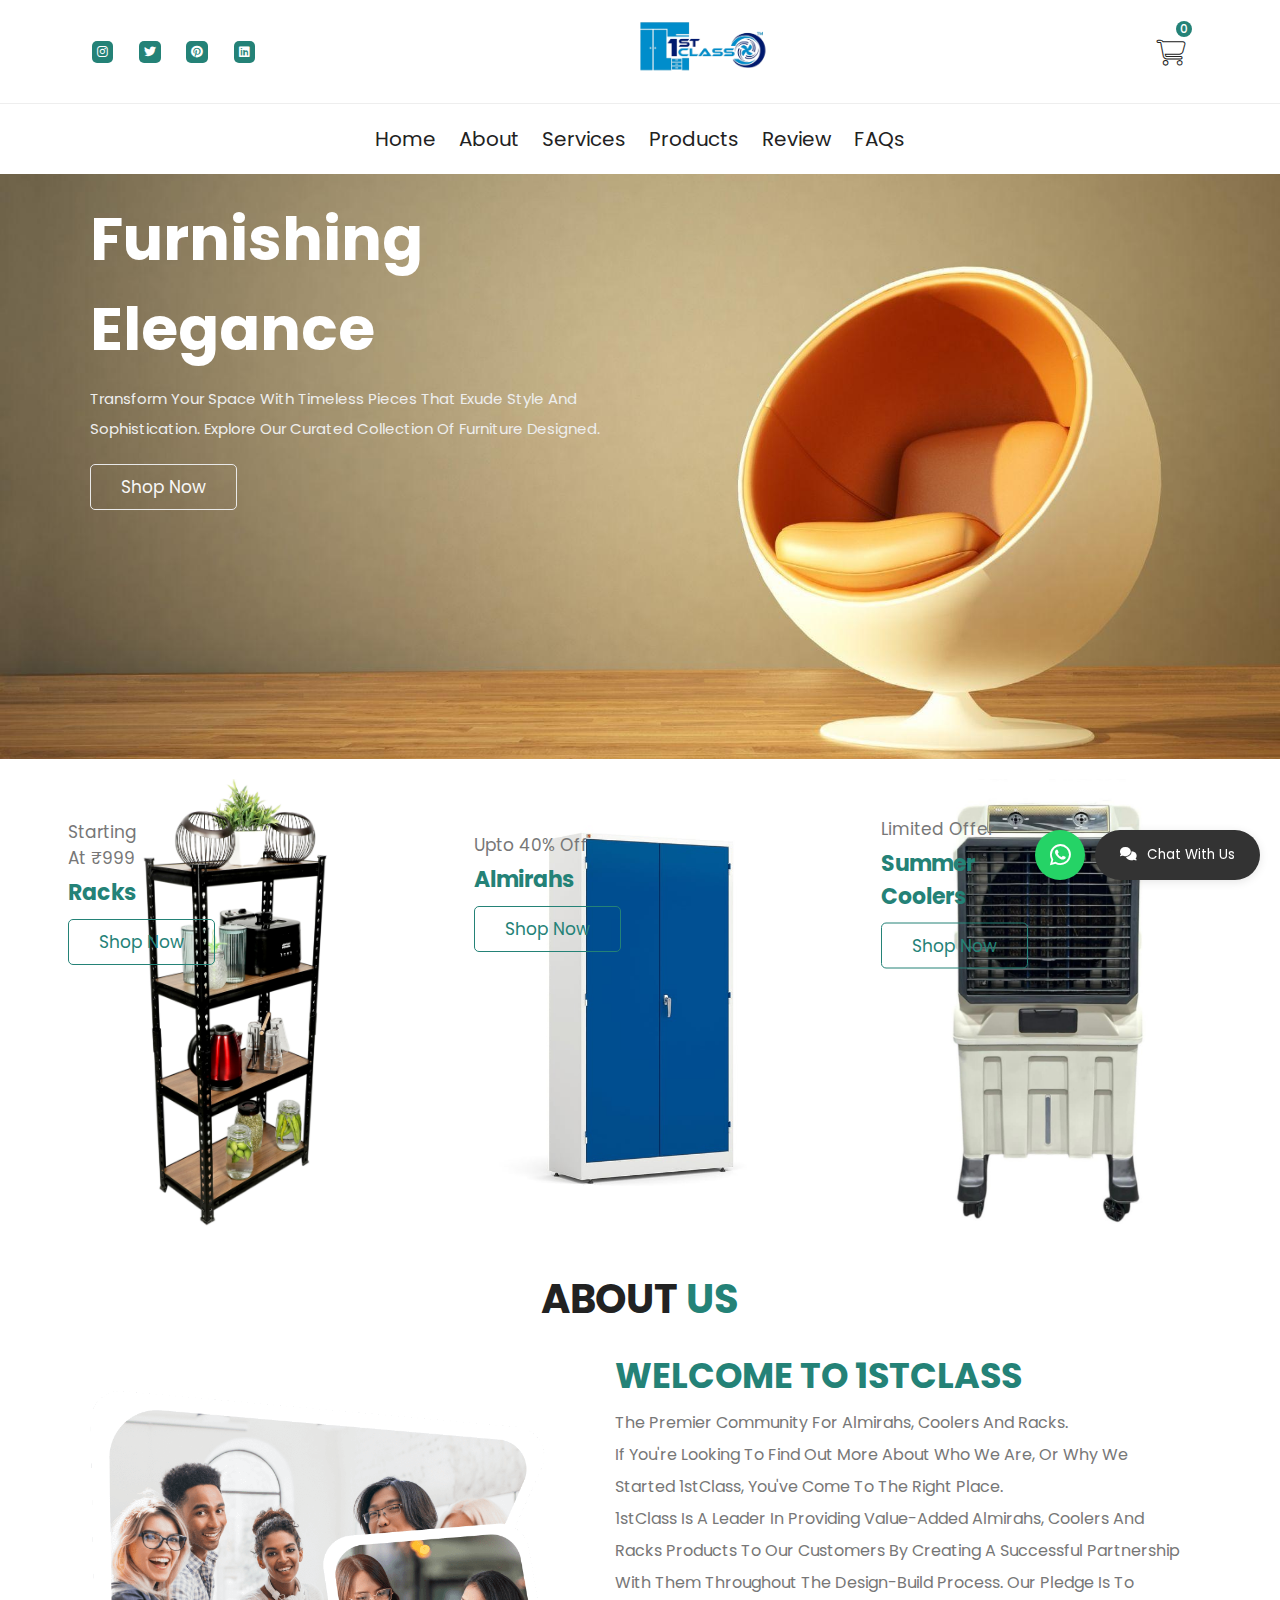
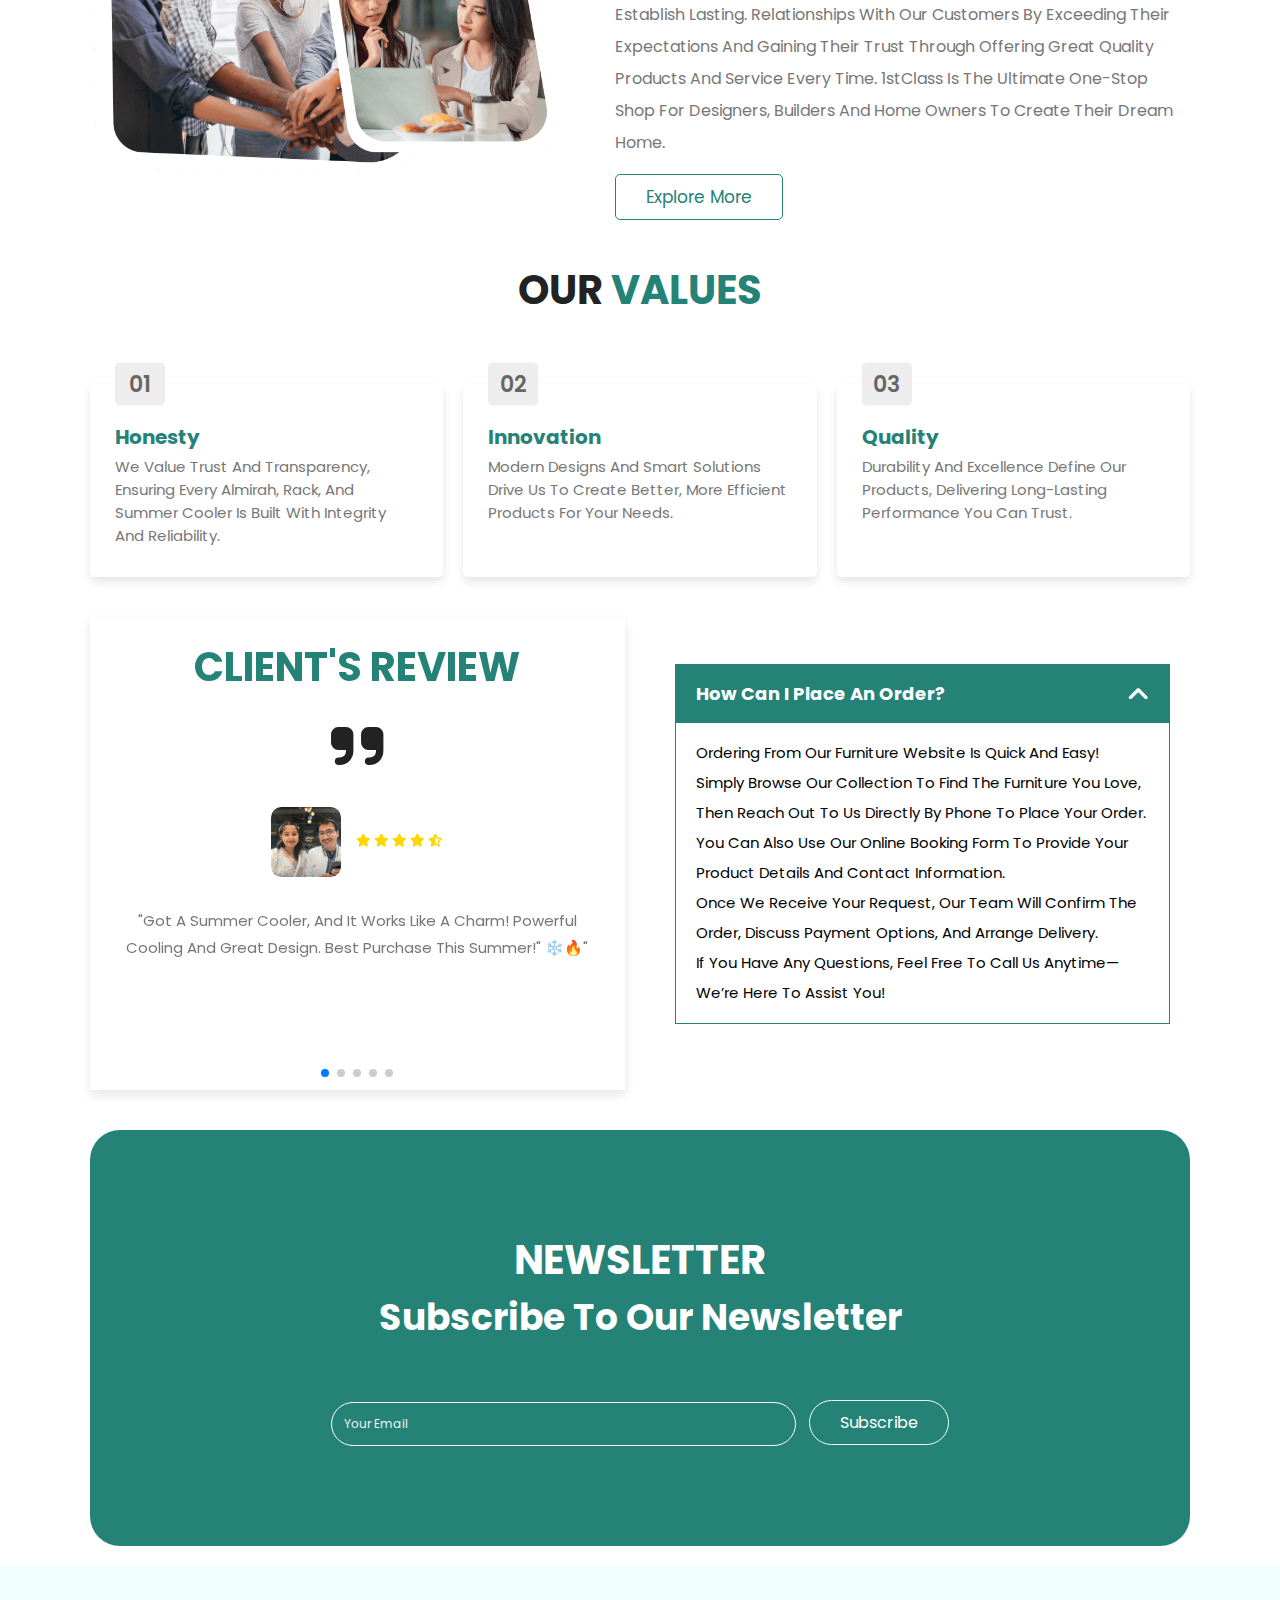
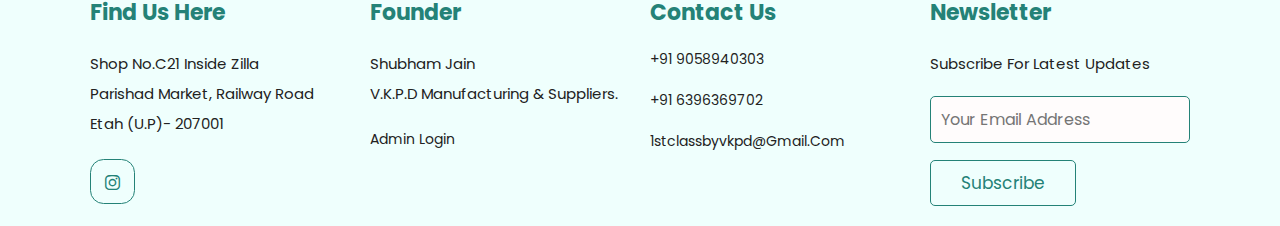
<file: index.html>
<!DOCTYPE html>
<html lang="en">
<head>
    <meta charset="UTF-8">
    <meta name="viewport" content="width=device-width, initial-scale=1.0">
    <title>1stClass 'The Name is Enough'</title>
    <link rel="icon" type="image/png" href="images/logo.png">

    <!-- fontawesome cdn link -->
    <link rel="stylesheet" href="https://cdnjs.cloudflare.com/ajax/libs/font-awesome/6.5.2/css/all.min.css">
    <!-- swiper js cdn lnk -->
    <link rel="stylesheet" href="https://cdn.jsdelivr.net/npm/swiper@11/swiper-bundle.min.css"/>
    <!-- custom css file -->
    <link rel="stylesheet" href="style.css">
    <link rel="stylesheet" href="chatbot.css">
</head>
<body>
    
    <!-- header section starts -->

    <header>

        <div class="header-top">

            <div class="fas fa-bars" id="menu"></div>

            <div class="social">
                <a href="https://www.instagram.com/1stclass_vkpd" class="fab fa-instagram"></a>
                 <a href="#" class="fab fa-twitter"></a>
                <a href="#" class="fab fa-pinterest"></a>
                <a href="#" class="fab fa-linkedin"></a> 
            </div>

            <a href="#" class="logo"><img src="images/logo.png" alt="">

            <div class="icons">
                <button class="action-btn">
                    <a href="cart.html" class="fas fa-shopping-cart"></a>
                    <span class="count">0</span>
                </button>
            </div>

        </div>

        <div class="header-main">

            <nav class="navbar">
                <a href="#home">home</a>
                <a href="#about">about</a>
                <a href="#services">services</a>
                <a href="products.html">products</a>
                <a href="#review">review</a>
                <a href="#review">FAQs</a>
            </nav>

        </div>

    </header>

    <!-- header section ends -->

    <!-- home section starts -->

    <section class="home" id="home">

        <div class="content">
            <h3>Furnishing Elegance</h3>
            <p>Transform your space with timeless pieces that exude 
                style and sophistication. Explore our curated collection of furniture designed.</p>
                <a href="products.html" class="btn1">shop now</a>
        </div>

    </section>

    <!-- home section ends -->


    <!-- banner section starts -->

    <section class="banner-container">


 
        <div class="banner">

            <img src="images/racksHome.png" alt="">
            <div class="content">
                <span>Starting <br> at ₹999</span>
                <h3>Racks</h3>
                <a href="products.html" class="btn">shop now</a>
            </div>

        </div>

        <div class="banner">

            <img src="images/Almarihe.jpg" alt="">
            <div class="content">
                <span>Upto 40% off</span>
                <h3>Almirahs</h3>
                <a href="products.html" class="btn">shop now</a>
            </div>

        </div>



        <div class="banner">

            <img src="images/summerCooler.jpg" alt="">
            <div class="content">
                <span>Limited Offer</span>
                <h3>Summer <br> Coolers</h3>
                <a href="products.html" class="btn">shop now</a>
            </div>

        </div>



    </section>

    <!-- banner section ends -->


    <!-- about section starts -->

    <section class="about" id="about">

        <h1 class="heading">about <span>us</span></h1>

        <div class="row">

            <div class="image">
                <img src="images/about.png" alt="">
            </div>

            <div class="content">
                <h3>Welcome to 1stClass</h3>
                <p> The premier community for Almirahs, coolers 
                    and Racks. <br>
                    If you're looking to find out more about who we are, or why we started 1stClass, 
                    you've come to the right place.<br>
                    1stClass is a leader in providing value-added Almirahs, coolers and racks products to our customers by creating a successful partnership with them throughout the 
                    design-build process. Our pledge is to establish lasting. 
                    Relationships with our customers by exceeding their expectations and gaining 
                    their trust through offering great quality products and service every time.
                    1stClass is the ultimate one-stop shop for designers, builders 
                    and home owners to create their dream home.</p>
                    <a href="products.html" class="btn">Explore More</a>
            </div>

        </div>

    </section>

    <!-- about section ends -->


    <!-- services section starts -->

    <section class="services" id="services">

        <h1 class="heading">Our <span>Values</span></h1>

        <div class="box-container">

            <div class="box">
                <data class="card-number" value="01">01</data>
                <h3>Honesty</h3>
                <p>We value trust and transparency,<br>ensuring every Almirah, Rack, and Summer Cooler is built with integrity and reliability.</p>
            </div>

            <div class="box">
                <data class="card-number" value="02">02</data>
                <h3>Innovation</h3>
                <p>Modern designs and smart solutions drive us to create better, more efficient products for your needs.</p>
            </div>

            <div class="box">
                <data class="card-number" value="03">03</data>
                <h3>Quality</h3>
                <p>Durability and excellence define our products, delivering long-lasting performance you can trust.</p>
            </div>

           
        </div>

    </section>

    <!-- services section ends -->


    <!-- products section starts -->


    <!-- products section ends -->


    <!-- review section starts -->

    <section class="review" id="review">

        <div class="row">

            <div class="swiper review-slider">

                <div class="swiper-wrapper">

                    <div class="swiper-slide slide">
                        <h2 class="heading">client's review</h2>
                        <i class="fas fa-quote-right"></i>
                        <div class="user">
                            <img src="images/pic-1.png" alt="">
                            <div class="user-info">
                                
                                <div class="stars">
                                    <i class="fas fa-star"></i>
                                    <i class="fas fa-star"></i>
                                    <i class="fas fa-star"></i>
                                    <i class="fas fa-star"></i>
                                    <i class="fas fa-star-half-alt"></i>
                                </div>
                            </div>
                        </div>
                        <p>"Got a summer cooler, and it works like a charm! Powerful cooling and great design. Best purchase this summer!" ❄️🔥"</p>
                    </div>

                    <div class="swiper-slide slide">
                        <h2 class="heading">client's review</h2>
                        <i class="fas fa-quote-right"></i>
                        <div class="user">
                            <img src="images/pic-2.jpg" alt="">
                            <div class="user-info">
                                
                                <div class="stars">
                                    <i class="fas fa-star"></i>
                                    <i class="fas fa-star"></i>
                                    <i class="fas fa-star"></i>
                                    <i class="fas fa-star"></i>
                                    <i class="fas fa-star-half-alt"></i>
                                </div>
                            </div>
                        </div>
                        <p>"The rack I purchased is sturdy and well-built. Perfect for organizing my home. Very satisfied!" 👍</p>
                    </div>

                    <div class="swiper-slide slide">
                        <h2 class="heading">client's review</h2>
                        <i class="fas fa-quote-right"></i>
                        <div class="user">
                            <img src="images/pic-3.png" alt="">
                            <div class="user-info">
                                
                                <div class="stars">
                                    <i class="fas fa-star"></i>
                                    <i class="fas fa-star"></i>
                                    <i class="fas fa-star"></i>
                                    <i class="fas fa-star"></i>
                                    <i class="fas fa-star-half-alt"></i>
                                </div>
                            </div>
                        </div>
                        <p>"The wardrobe I ordered is perfect. It has so much storage space, and the design is modern yet timeless. It arrived on time and was easy to assemble. Great experience overall!"</p>
                    </div>



                    <div class="swiper-slide slide">
                        <h2 class="heading">client's review</h2>
                        <i class="fas fa-quote-right"></i>
                        <div class="user">
                            <img src="images/pic-4.jpg" alt="">
                            <div class="user-info">
                                
                                <div class="stars">
                                    <i class="fas fa-star"></i>
                                    <i class="fas fa-star"></i>
                                    <i class="fas fa-star"></i>
                                    <i class="fas fa-star"></i>
                                    <i class="fas fa-star-half-alt"></i>
                                </div>
                            </div>
                        </div>
                        <p>"Top-notch quality and affordable pricing! Their products are durable and stylish. Will buy again!" </p>
                    </div>

                    <div class="swiper-slide slide">
                        <h2 class="heading">client's review</h2>
                        <i class="fas fa-quote-right"></i>
                        <div class="user">
                            <img src="images/pic-5.png" alt="">
                            <div class="user-info">
                                
                                <div class="stars">
                                    <i class="fas fa-star"></i>
                                    <i class="fas fa-star"></i>
                                    <i class="fas fa-star"></i>
                                    <i class="fas fa-star"></i>
                                    <i class="fas fa-star-half-alt"></i>
                                </div>
                            </div>
                        </div>
                        <p>"This was my first time buying furniture online, and I couldn’t be happier.Bought a steel Almirah, and the quality is excellent! Strong, spacious, and looks premium. Totally worth it! ⭐⭐⭐⭐⭐"</p>
                    </div>

                </div>

                <div class="swiper-pagination"></div>

            </div>

            <div class="accordion-container" id="FAQs">

                <div class="accordion active">
                    <div class="accordion-heading">
                        <h3>how can i place an order?</h3>
                        <i class="fas fa-angle-down"></i>
                    </div>
                    <p class="accordion-content">
                        Ordering from our furniture website is quick and easy! <br>
                        Simply browse our collection to find the furniture you love, then reach out to us directly by phone to place your order.<br> You can also use our online booking form to provide your product details and contact information.<br> Once we receive your request, our team will confirm the order, discuss payment options, and arrange delivery. <br>If you have any questions, feel free to call us anytime—we’re here to assist you!
                    </p>
                </div>

 
            </div>

        </div>

    </section>

    <!-- review section ends -->

    <!-- newsletter -->

    <section class="newsletter">

        <div class="content">
            <h3>newsletter</h3>
            <h6>subscribe to our newsletter</h6>
            <p></p>
           
                <input type="email" class="email" placeholder="Your Email">
                <input type="submit" value="subscribe" class="btn">
            
        </div>

    </section>

    <!-- end -->

    <!-- footer section start -->

    <section class="footer">

        <div class="box-container">

            <div class="box">
                <h3>find us here</h3>
                <p>Shop no.C21 inside zilla <br> Parishad Market, Railway Road <br> Etah (U.P)- 207001</p>
                <div class="share">
                    <a href="https://www.instagram.com/1stclass_vkpd/" class="fab fa-instagram"></a>
                    <!-- <a href="#" class="fab fa-twitter"></a>
                    <a href="#" class="fab fa-linkedin"></a>
                    <a href="#" class="fab fa-pinterest"></a> -->
                </div>
            </div>

               <div class="box">
                <h3>founder</h3>
                <p> Shubham Jain <br> V.K.P.D Manufacturing & Suppliers.</p>
                <a href="admin/admin-login.html" class="links">Admin Login</a>
            
            </div> 

            <div class="box">
                <h3>contact us</h3>
                <a href="tel:+919058940303" class="links"> +91 9058940303</a>
                <a href="tel:+91 6396369702" class="links"> +91 6396369702</a>
                <a href="mailto:1stclassbyvkpd@gmail.com" class="links"> 1stclassbyvkpd@gmail.com</a>
            </div>

            <div class="box">
                <h3>newsletter</h3>
                <p>subscribe for latest updates</p>
                <input type="email" placeholder="Your Email Address" class="email">
                <input type="submit" value="subscribe" class="btn">
            </div>

        </div>

        

    </section>



    <!-- footer section end -->



    <!-- swiper js cdn link -->
    <script src="https://cdn.jsdelivr.net/npm/swiper@11/swiper-bundle.min.js"></script>
    <!-- custom js file -->
    <script src="script.js"></script>
    <script src="chatbot.js"></script>
    <script src="newsletter.js"></script>
    <script src="cartOrder.js"></script>
</body>
</html>
</file>
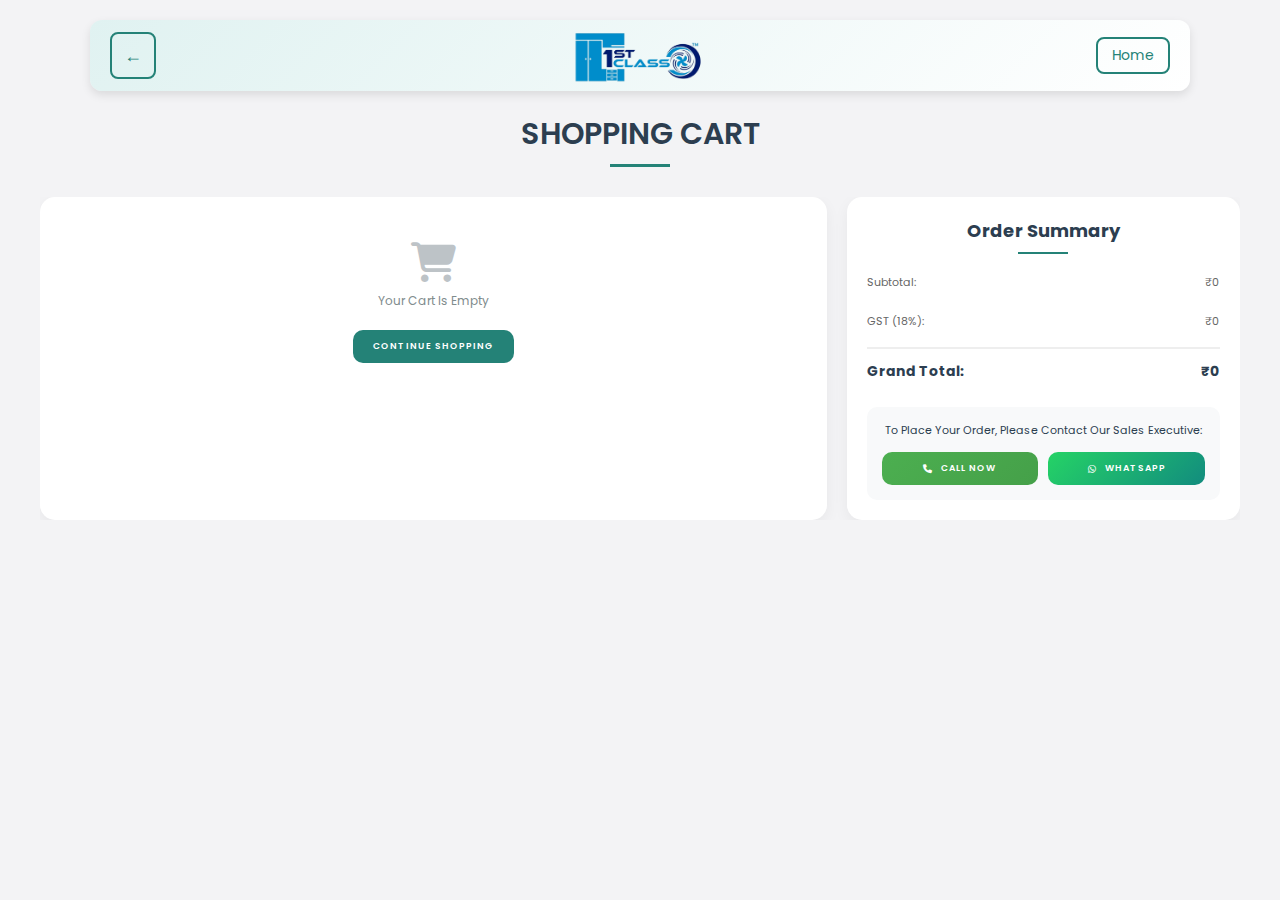
<file: cart.html>
<!DOCTYPE html>
<html lang="en">

<head>
    <meta charset="UTF-8">
    <meta name="viewport" content="width=device-width, initial-scale=1.0">
    <title>Shopping Cart - V.K.P.D Furniture</title>
    <!-- fontawesome cdn link -->
    <link rel="stylesheet" href="https://cdnjs.cloudflare.com/ajax/libs/font-awesome/6.5.2/css/all.min.css">
    <!-- custom css files -->
    <!-- <script src="cartOrder.js"></script> -->
    <link rel="stylesheet" href="style.css">
    <link rel="stylesheet" href="cart.css">
</head>

<body>
    <header class="navbar">
        <button class="back-btn" onclick="history.back()">&#8592;</button>
        <a href="index.html">
            <img src="images/logo.png" alt="Company Logo" class="logo">
        </a>
        <a href="index.html" class="home-btn">Home</a>
        <!-- <a href="products.html" class="product-btn">Products</a> -->

    </header>
    <!-- header section ends -->

    <!-- cart section starts -->
    <h1 class="shopping-cart-title">Shopping Cart</h1>
    <section class="cart-section">
        <div class="cart-container">
            <div class="cart-items" id="cart-items">
                <!-- Cart items will be dynamically added here -->
            </div>
            <div class="cart-summary">
                <h3>Order Summary</h3>
                <div class="summary-item">
                    <span>Subtotal:</span>
                    <span id="subtotal">₹0.00</span>
                </div>
                <div class="summary-item">
                    <span>GST (18%):</span>
                    <span id="tax">₹0.00</span>
                </div>
                <div class="summary-item total">
                    <span>Grand Total:</span>
                    <span id="grand-total">₹0.00</span>
                </div>
                <!-- <div class="confirm-order">
                    <button class="confirm-order-btn">Proceed to Checkout</button>
                </div> -->

                <div class="contact-info">
                    <p>To place your order, please contact our sales executive:</p>
                    <div class="contact-buttons">
                        <button class="contact-btn phone" onclick="showDropdownForm()">
                            <i class="fas fa-phone"></i>
                            Call Now
                        </button>
                        <a href="https://wa.me/+916396369702" class="contact-btn whatsapp" target="_blank">
                            <i class="fab fa-whatsapp"></i>
                            WhatsApp
                        </a>
                    </div>
                </div>
                <div class="dropdown-form" id="dropdownForm" style="display: none;">
                    <span class="close" onclick="closeModal()"><i class="fas fa-xmark"></i></span>
                    <h2>Please leave your Phone Number</h2>
                    <p>In case we are not reachable:</p>
                    <input type="text" id="contactPhoneNumber" placeholder="Your phone number" maxlength="10">
                    <!-- In your HTML file -->
                    <button id="callNowButton" onclick="cart.submitToSheet()">
                        <i class="fas fa-paper-plane" style="color: white;"></i>
                    </button><br>
                    <a href="tel:+91 6396369702" class="contact-btndrop phone " target="_blank">
                        <!-- <i class="fab fa-phone"></i> -->
                        Call Now
                    </a>
                </div>

            </div>

        </div>
    </section>
    <!-- cart section ends -->
    <script>
        document.addEventListener('DOMContentLoaded', () => {
            const cartItems = document.getElementById('cart-items');
            const items = cart.getItems();

            items.forEach(item => {
                cartItems.innerHTML += `
            <div class="cart-item" data-id="${item.id}">
                <img src="${item.image}" alt="${item.name}">
                <div class="item-details">
                    <h3>${item.name}</h3>
                    <p>${item.description}</p>
                    <div class="quantity-controls">
                        <button onclick="cart.updateQuantity('${item.id}', ${item.quantity - 1})">-</button>
                        <span>${item.quantity}</span>
                        <button onclick="cart.updateQuantity('${item.id}', ${item.quantity + 1})">+</button>
                    </div>
                    <p class="price">₹${item.price}</p>
                </div>
                <button class="remove-item" onclick="cart.removeItem('${item.id}')">×</button>
            </div>
        `;
            });

            updateTotals();
        });

        function updateTotals() {
            const items = cart.getItems();
            const subtotal = items.reduce((total, item) => total + (item.price * item.quantity), 0);
            const tax = subtotal * 0.18;
            const grandTotal = subtotal + tax;

            document.getElementById('subtotal').textContent = `₹${subtotal.toFixed(2)}`;
            document.getElementById('tax').textContent = `₹${tax.toFixed(2)}`;
            document.getElementById('grand-total').textContent = `₹${grandTotal.toFixed(2)}`;
        }
    </script>

    <script src="cart.js"></script>
    <script>
        // Your other inline scripts can go here
        function showDropdownForm() {
            document.getElementById("dropdownForm").style.display = "block";
        }
        function closeModal() {
            document.getElementById("dropdownForm").style.display = "none";
        }
    </script>

</body>

</html>
</file>
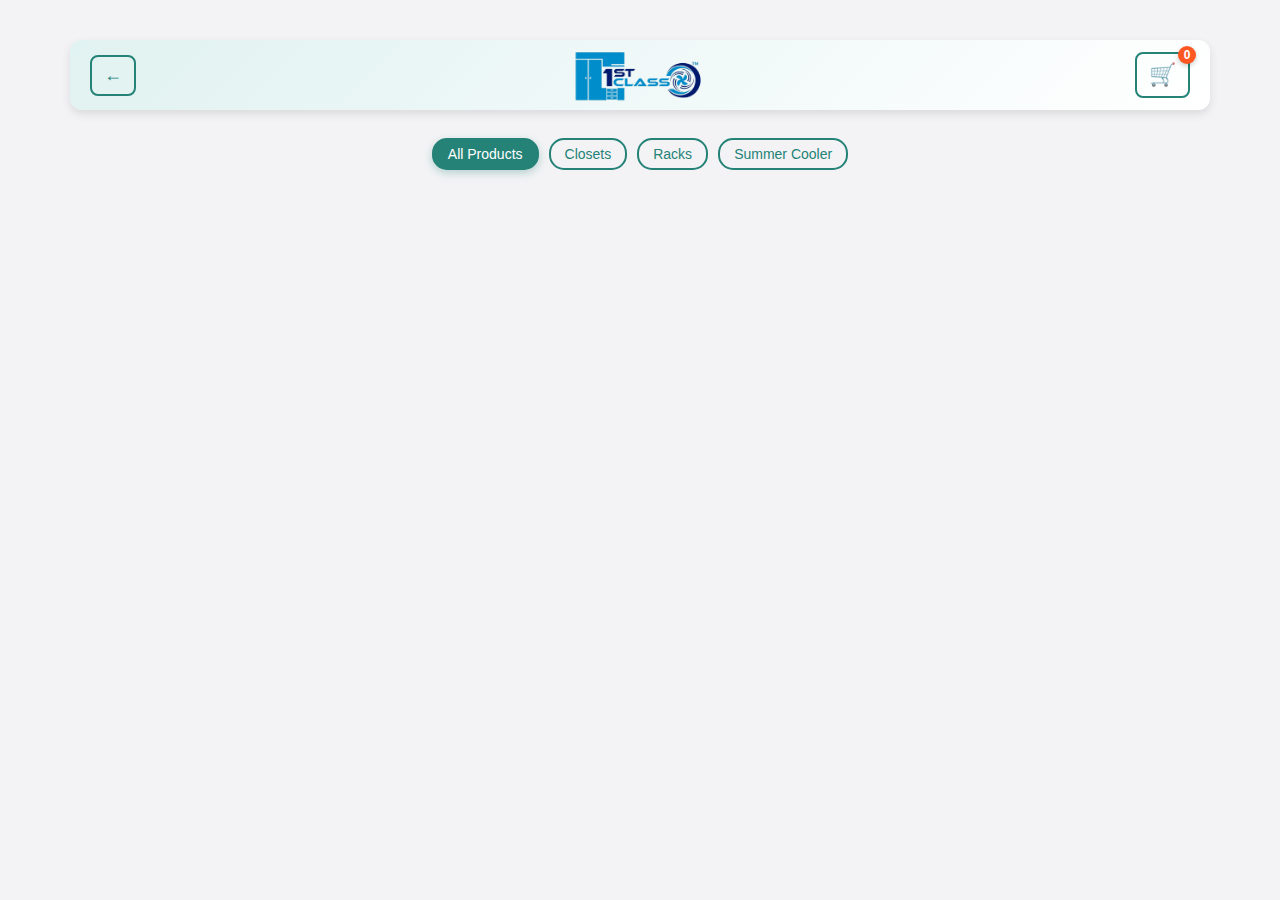
<file: products.html>
<!DOCTYPE html>
<html>

<head>
    <meta charset="UTF-8">
    <meta name="viewport" content="width=device-width, initial-scale=1.0">
    <title>Product Gallery</title>
    <link rel="stylesheet" href="products.css">
    <link rel="stylesheet" href="product-detail.css">
    <script src="cart.js"></script>
    <script src="itemsProduct.js"></script>

</head>


<body>


    <header class="navbar">
        <button class="back-btn" onclick="history.back()">&#8592;</button>
        <a href="index.html"><img src="images/logo.png" alt="Company Logo" class="logo"></a>
        <div class="cart-container">
            <a href="cart.html" class="cart-icon">
                🛒
                <span class="cart-count">0</span>
            </a>
        </div>
    </header>
    <!-- Sticky Category Bar -->
    <div class="category-bar">
        <button class="category-btn active" onclick="filterProducts('all')">All Products</button>
        <button class="category-btn" onclick="filterProducts('Closets')">Closets</button>
        <button class="category-btn" onclick="filterProducts('Racks')">Racks</button>
        <button class="category-btn" onclick="filterProducts('Summer-Cooler')">Summer Cooler</button>
    </div>





    <h1 class="heading-top"></h1>
    <div id="loading"></div>
    <div id="gallery" class="gallery"></div>

    <!-- MODAL POPUP -->
    <div id="imageModal" class="modal">
        <span class="close" onclick="closeModal()">&times;</span>
        <div class="modal-content">
            <button class="prev" onclick="changeModalSlide(-1)">❮</button>
            <img id="modalImage">
            <button class="next" onclick="changeModalSlide(1)">❯</button>
        </div>
    </div>

 

</body>

</html>
</file>
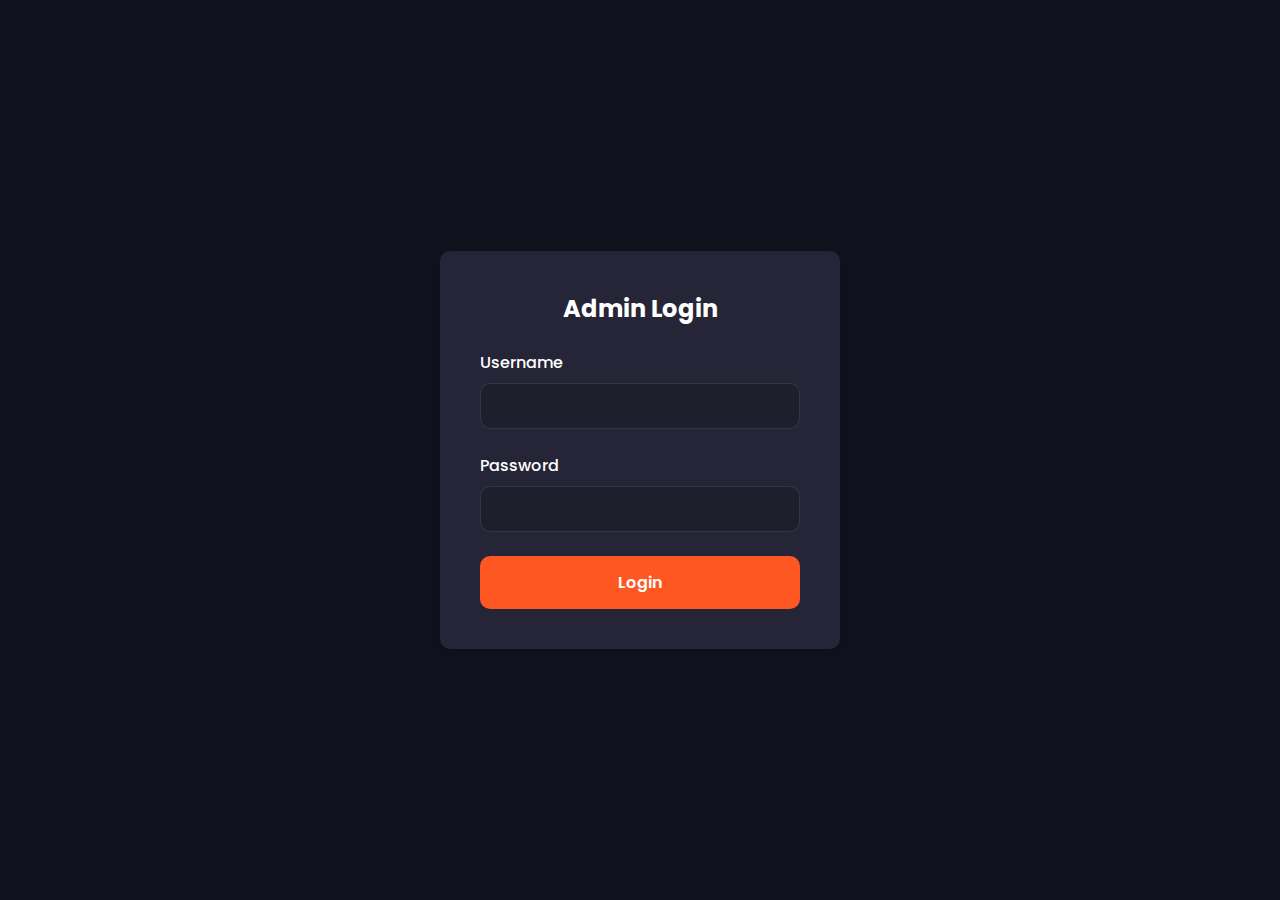
<file: admin/admin-login.html>
<!DOCTYPE html>
<html>
<head>
    <title>Admin Login</title>
    <link href="https://fonts.googleapis.com/css2?family=Poppins:wght@400;500;600&display=swap" rel="stylesheet">
    <script src="js/adminLogin.js"></script>
    <style>
        :root {
            --primary-color: #1e1e2d;
            --secondary-color: #ff5722;
            --background-color: #12121f;
            --text-color: #fff;
            --card-bg: #252537;
            --hover-color: #ff7043;
            --shadow: 0 5px 15px rgba(0, 0, 0, 0.2);
            --border-radius: 10px;
        }

        * {
            margin: 0;
            padding: 0;
            box-sizing: border-box;
        }

        body {
            font-family: "Poppins", sans-serif;
            background-color: var(--background-color);
            color: var(--text-color);
            display: flex;
            justify-content: center;
            align-items: center;
            height: 100vh;
            margin: 0;
        }

        .login-container {
            background-color: var(--card-bg);
            padding: 2.5rem;
            border-radius: var(--border-radius);
            box-shadow: var(--shadow);
            max-width: 400px;
            width: 100%;
        }

        h2 {
            margin-bottom: 1.5rem;
            font-size: 24px;
            text-align: center;
        }

        .form-group {
            margin-bottom: 1.5rem;
        }

        label {
            display: block;
            margin-bottom: 0.5rem;
            font-weight: 500;
        }

        input {
            width: 100%;
            padding: 0.75rem;
            background-color: var(--primary-color);
            border: 1px solid rgba(255, 255, 255, 0.1);
            border-radius: var(--border-radius);
            color: var(--text-color);
            font-family: inherit;
        }

        input:focus {
            outline: none;
            border-color: var(--secondary-color);
        }

        button {
            width: 100%;
            padding: 0.875rem;
            background-color: var(--secondary-color);
            color: white;
            border: none;
            border-radius: var(--border-radius);
            cursor: pointer;
            font-family: inherit;
            font-weight: 600;
            font-size: 1rem;
            transition: background-color 0.3s ease;
        }

        button:hover {
            background-color: var(--hover-color);
        }

        .error {
            color: #ff4444;
            margin-top: 1rem;
            display: none;
            text-align: center;
            font-size: 0.875rem;
        }
    </style>
</head>
<body>
    <div class="login-container">
        <h2>Admin Login</h2>
        <form id="loginForm" onsubmit="handleLogin(event)">
            <div class="form-group">
                <label for="username">Username</label>
                <input type="text" id="username" required>
            </div>
            <div class="form-group">
                <label for="password">Password</label>
                <input type="password" id="password" required>
            </div>
            <button type="submit">Login</button>
        </form>
        <div id="errorMessage" class="error"></div>
    </div>

</body>
</html>
</file>
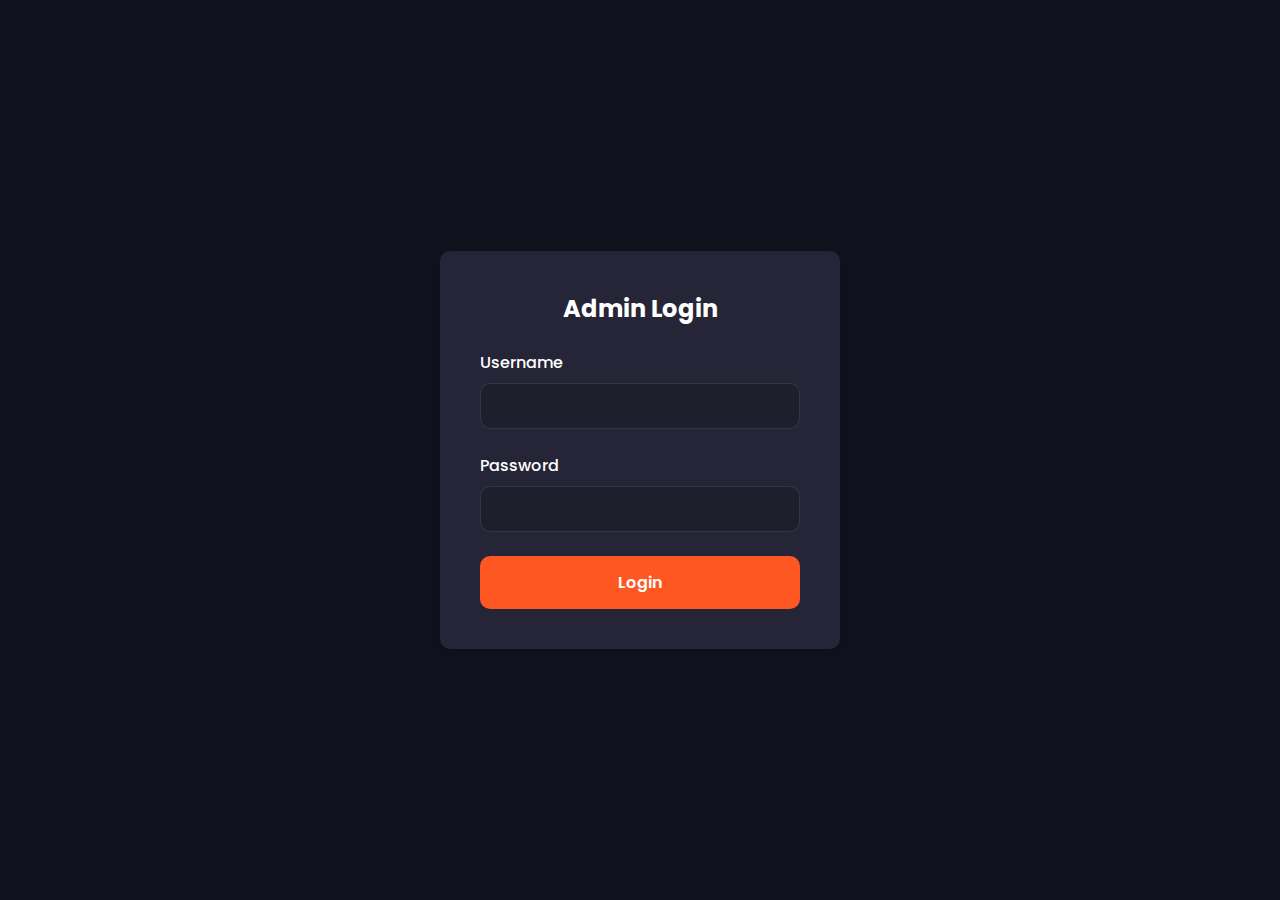
<file: admin/admin-panel.html>
<!DOCTYPE html>
<html>
<head>
    <meta charset="UTF-8">
    <meta name="viewport" content="width=device-width, initial-scale=1.0">
    <title >Admin Panel</title>
    <link rel="stylesheet" href="admin-apnel.css">
    <script src="js/adminPanel.js"></script>
</head>
<body>
    <div class="sidebar">
        <div ><img src="image/logo.jpg" alt="Logo" class="logo"  height="70px"></div>
        <ul class="nav-menu">
            <li><a href="admin-panel.html">Dashboard</a></li>
            <li><a href="upload.html">Upload Products</a></li>
            <li><a href="email.html">Emails</a></li>
            <li><a href="cartOrder.html">Cart Orders & Details </a></li>
            <li><a href="leads.html">Leads</a></li>
            <li><a href="gallery.html">View Product Gallery</a></li>
        </ul>
    </div>

    <div class="main-content">
        <div class="dashboard-header">
            <h1>Admin Dashboard</h1>
            <button class="logout-btn" onclick="logout()">Logout</button>
        </div>

        <div class="stats-container" id="statsContainer">
            <div class="stat-card">
                <h3>Total Products</h3>
                <p id="totalUploads">...</p>
            </div>
            <div class="stat-card">
                <h3>Recent Uploads</h3>
                <p id="recentUploads">...</p>
            </div>
        </div>

        <div class="recent-uploads">
            <h2>Recent Activities</h2>
            <div id="activitiesList"></div>
        </div>
    </div>

    <script>
        // Authentication check
        function checkAuth() {
            if (!sessionStorage.getItem('isAuthenticated')) {
                window.location.href = 'admin-login.html';
            }
        }
        
        window.onload = checkAuth;
        window.onpageshow = function(event) {
            if (event.persisted) {
                checkAuth();
            }
        };

        function logout() {
            sessionStorage.removeItem('isAuthenticated');
            window.location.href = 'admin-login.html';
        }
    </script>

 
</body>
</html>
</file>
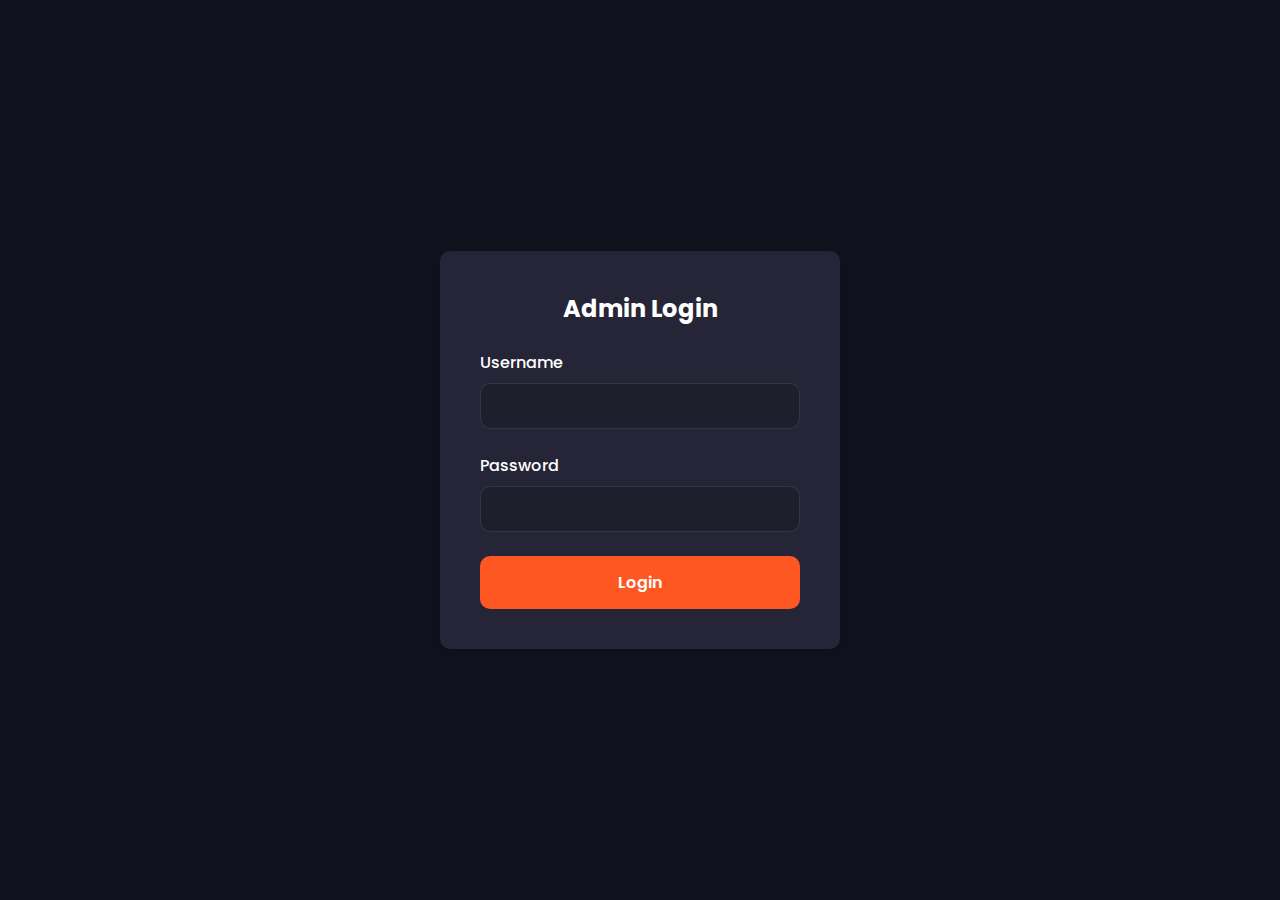
<file: admin/cartOrder.html>
<!DOCTYPE html>
<html lang="en">
<head>
    <meta charset="UTF-8">
    <meta name="viewport" content="width=device-width, initial-scale=1.0">
    <title>Subscriber List</title>
    <link rel="stylesheet" href="email.css">
    <script src="js/cartOrder.js"></script>
    <head>
        <!-- Add this to the head of all protected pages -->
        <script>
            // auth.js - Add to all protected pages
            (function() {
                function checkAuth() {
                    if (!sessionStorage.getItem('isAuthenticated')) {
                        window.location.href = 'admin-login.html';
                    }
                }
                
                // Check on page load
                window.onload = checkAuth;
                
                // Check on back/forward navigation
                window.onpageshow = function(event) {
                    if (event.persisted) {
                        checkAuth();
                    }
                };
                
                // Global logout function
                window.logout = function() {
                    sessionStorage.removeItem('isAuthenticated');
                    window.location.href = 'admin-login.html';
                }
            })();
        </script>
</head>
<body>
    <nav class="navbar">
        <div class="logo-section">
            <img src="image/logo.jpg" alt="Logo" class="logo">
            <h2>Cart Orders</h2>
        </div>
        <button class="back-btn" onclick="history.back()">←</button>
    </nav>
    
    <div class="container">
        <h1>Cart Orders & Details</h1>
        <div class="subscription-list">
            <table>
                <thead>
                    <tr>
                        <th>Date & Time</th>
                        <th>Phone Number</th>
                        <th>Items</th>
                        <th>Sub-Total</th>
                        <th>Gst%</th>
                        <th>Total</th>
                    </tr>
                </thead>
                <tbody id="subscriber-data">
                </tbody>
            </table>
        </div>
    </div>

</body>
</html>
</file>
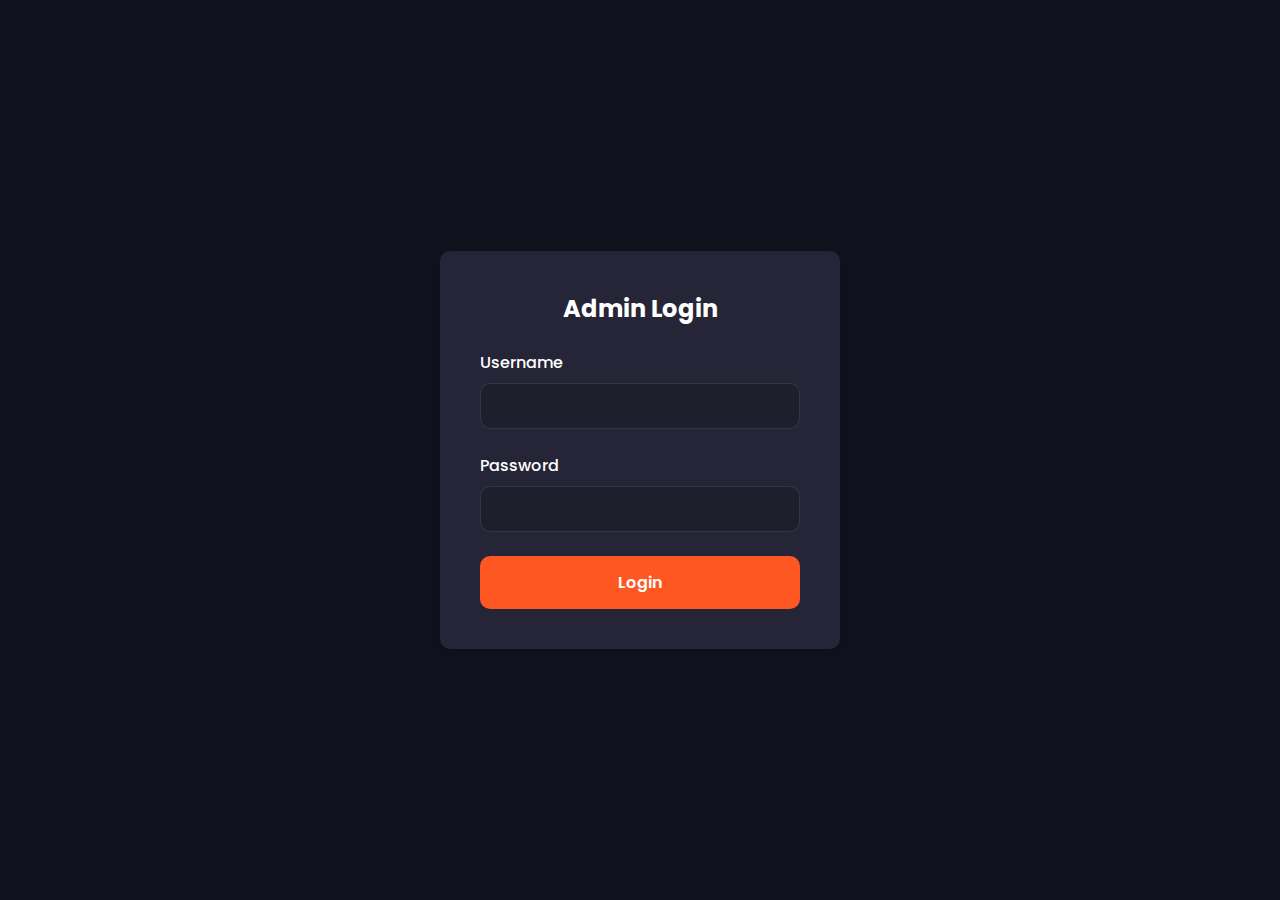
<file: admin/email.html>
<!DOCTYPE html>
<html lang="en">
<head>
    <meta charset="UTF-8">
    <meta name="viewport" content="width=device-width, initial-scale=1.0">
    <title>Subscriber List</title>
    <link rel="stylesheet" href="email.css">
    <script src="js/email.js"></script>
    <head>
        <!-- Add this to the head of all protected pages -->
        <script>
            // auth.js - Add to all protected pages
            (function() {
                function checkAuth() {
                    if (!sessionStorage.getItem('isAuthenticated')) {
                        window.location.href = 'admin-login.html';
                    }
                }
                
                // Check on page load
                window.onload = checkAuth;
                
                // Check on back/forward navigation
                window.onpageshow = function(event) {
                    if (event.persisted) {
                        checkAuth();
                    }
                };
                
                // Global logout function
                window.logout = function() {
                    sessionStorage.removeItem('isAuthenticated');
                    window.location.href = 'admin-login.html';
                }
            })();
        </script>
</head>
<body>
    <nav class="navbar">
        <div class="logo-section">
            <img src="image/logo.jpg" alt="Logo" class="logo">
            <h2>Emails</h2>
        </div>
        <button class="back-btn" onclick="history.back()">←</button>
    </nav>
    
    <div class="container">
        <h1>Subscriber List</h1>
        <div class="subscription-list">
            <table>
                <thead>
                    <tr>
                        <th>Date & Time</th>
                        <th>Email</th>
                        <th>Status</th>
                    </tr>
                </thead>
                <tbody id="subscriber-data">
                </tbody>
            </table>
        </div>
    </div>


</body>
</html>
</file>
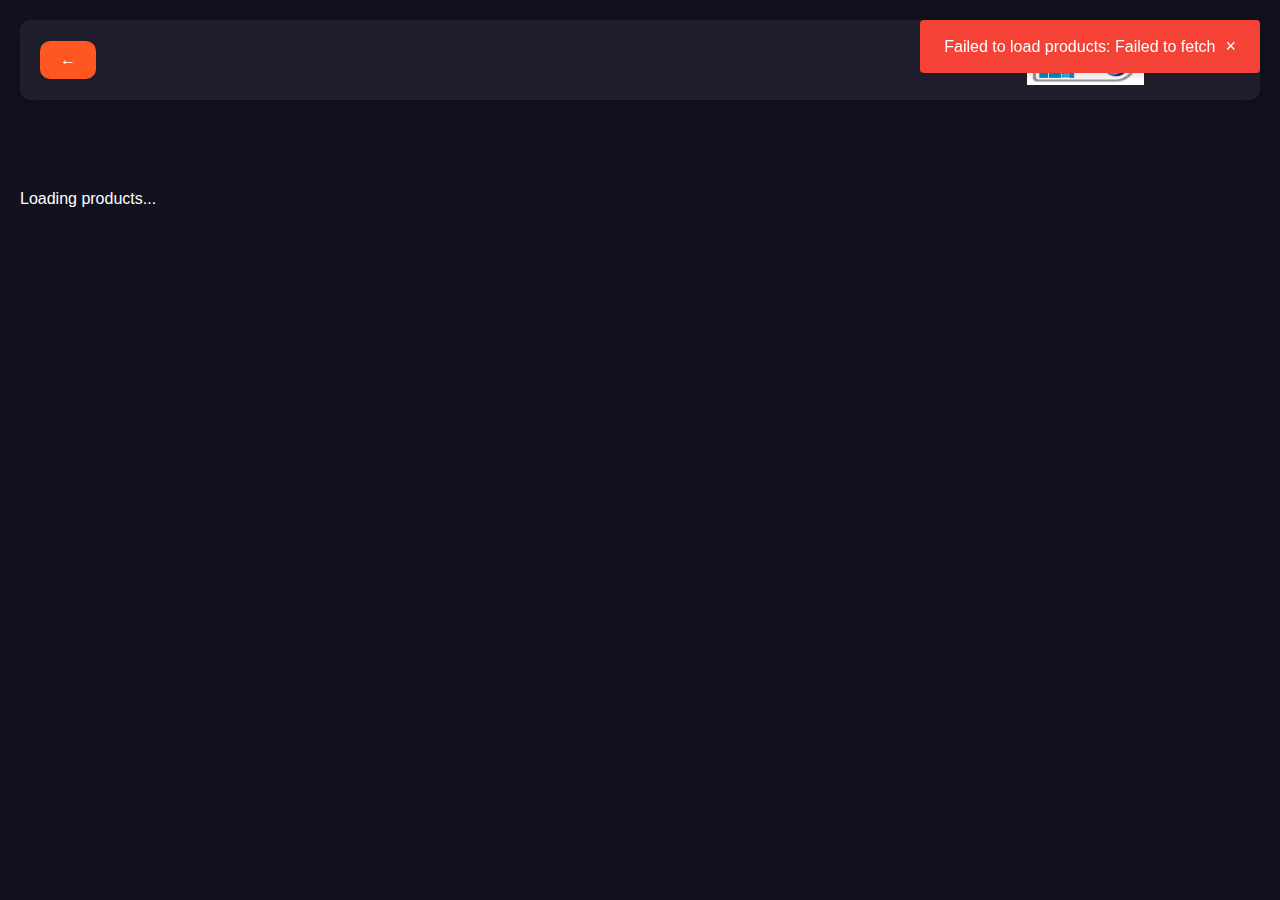
<file: admin/gallery.html>
<!DOCTYPE html>
<html>

<head>
    <meta charset="UTF-8">
    <meta name="viewport" content="width=device-width, initial-scale=1.0">
    <title>Product Gallery</title>
    <link rel="stylesheet" href="gallery.css">
    

    <!-- Add this to the head of all protected pages -->
    <script>
        // auth.js - Add to all protected pages
        (function () {
            function checkAuth() {
                if (!sessionStorage.getItem('isAuthenticated')) {
                    window.location.href = 'admin-login.html';
                }
            }

            // Check on page load
            window.onload = checkAuth;

            // Check on back/forward navigation
            window.onpageshow = function (event) {
                if (event.persisted) {
                    checkAuth();
                }
            };

            // Global logout function
            window.logout = function () {
                sessionStorage.removeItem('isAuthenticated');
                window.location.href = 'admin-login.html';
            }
        })();
    </script>

  <script src="js/gallery.js"></script>


<body>

    <nav class="navbar">
        <div class="logo-section">
            <img src="image/logo.jpg" alt="Logo" class="logo">
            <h2>Gallery</h2>
        </div>
        <button class="back-btn" onclick="history.back()">←</button>
    </nav>


    <h1 class="heading-top"></h1>
    <div id="loading">Loading products...</div>
    <div id="gallery" class="gallery"></div>

    <!-- Toast Container -->
    <div class="toast-container" id="toastContainer"></div>

    <!-- Update the confirmation dialog HTML structure -->
    <div class="confirm-dialog" id="confirmDialog">
        <div class="confirm-dialog-content">
            <h3>Confirm Deletion</h3>
            <p id="confirmMessage"></p>
            <div class="confirm-dialog-buttons">
                <button class="confirm-dialog-btn confirm-no" onclick="closeConfirmDialog(false)">Cancel</button>
                <button class="confirm-dialog-btn confirm-yes" onclick="closeConfirmDialog(true)">Delete</button>
            </div>
        </div>
    </div>

    <!-- MODAL POPUP -->
    <div id="imageModal" class="modal">
        <span class="close" onclick="closeModal()">&times;</span>
        <div class="modal-content">
            <button class="prev" onclick="changeModalSlide(-1)">❮</button>
            <img id="modalImage">
            <button class="next" onclick="changeModalSlide(1)">❯</button>
        </div>
    </div>

</body>

</html>
</file>
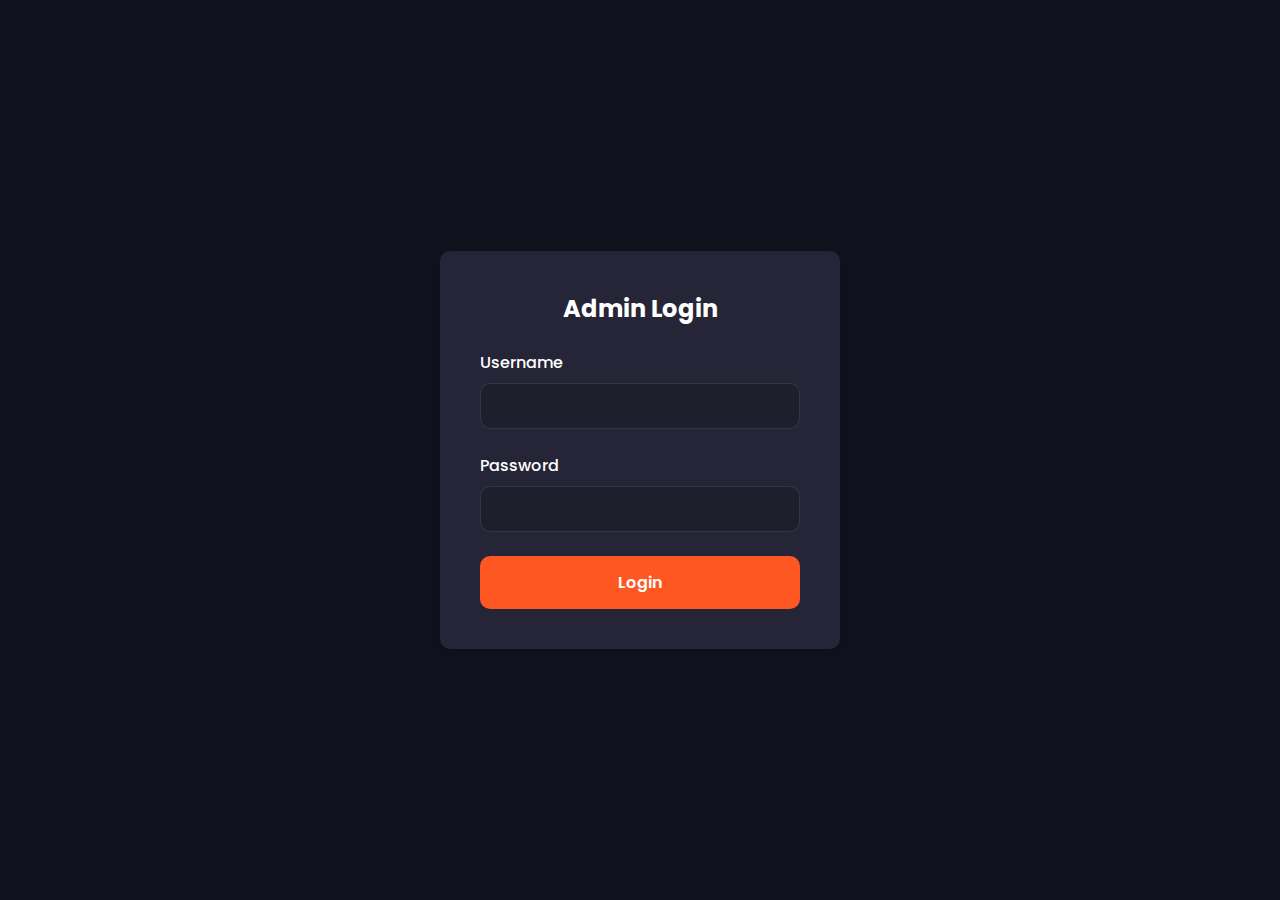
<file: admin/leads.html>
<!DOCTYPE html>
<html lang="en">
<head>
    <meta charset="UTF-8">
    <meta name="viewport" content="width=device-width, initial-scale=1.0">
    <title>Subscriber List</title>
    <link rel="stylesheet" href="email.css">
    <script src="js/leads.js"></script>
    <head>
        <!-- Add this to the head of all protected pages -->
        <script>
            // auth.js - Add to all protected pages
            (function() {
                function checkAuth() {
                    if (!sessionStorage.getItem('isAuthenticated')) {
                        window.location.href = 'admin-login.html';
                    }
                }
                
                // Check on page load
                window.onload = checkAuth;
                
                // Check on back/forward navigation
                window.onpageshow = function(event) {
                    if (event.persisted) {
                        checkAuth();
                    }
                };
                
                // Global logout function
                window.logout = function() {
                    sessionStorage.removeItem('isAuthenticated');
                    window.location.href = 'admin-login.html';
                }
            })();
        </script>
</head>
<body>
    <nav class="navbar">
        <div class="logo-section">
            <img src="image/logo.jpg" alt="Logo" class="logo">
            <h2>Emails</h2>
        </div>
        <button class="back-btn" onclick="history.back()">←</button>
    </nav>
    
    <div class="container">
        <h1>Potential Buyers</h1>
        <div class="subscription-list">
            <table>
                <thead>
                    <tr>
                        <th>Date & Time</th>
                        <th>Name</th>
                        <th>Phone Number</th>
                        <th>Category</th>
                    </tr>
                </thead>
                <tbody id="subscriber-data">
                </tbody>
            </table>
        </div>
    </div>

</body>
</html>
</file>
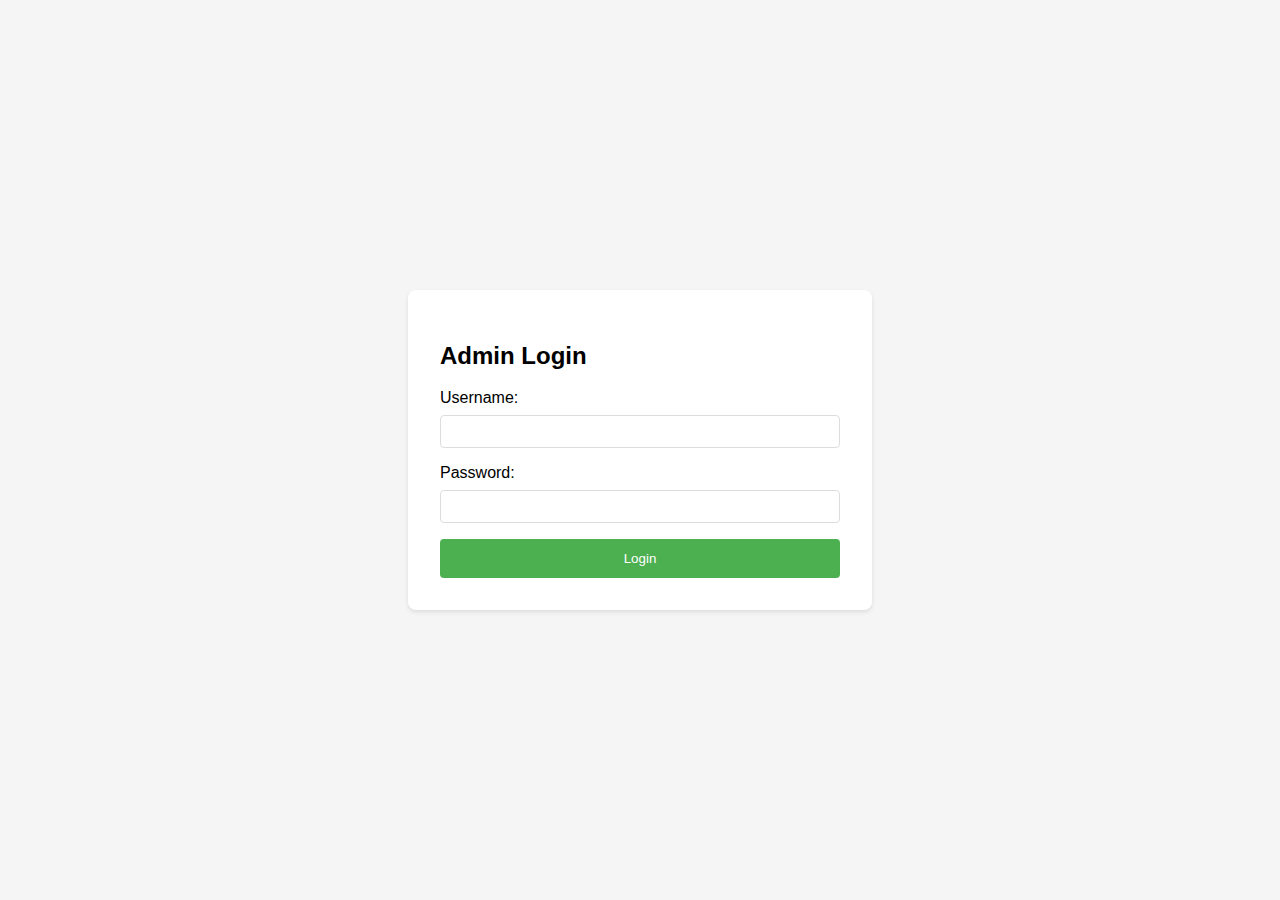
<file: admin/login.html>
<!DOCTYPE html>
<html>
<head>
    <title>Admin Login</title>
    <style>
        body {
            font-family: Arial, sans-serif;
            display: flex;
            justify-content: center;
            align-items: center;
            height: 100vh;
            margin: 0;
            background-color: #f5f5f5;
        }
        .login-container {
            background-color: white;
            padding: 2rem;
            border-radius: 8px;
            box-shadow: 0 2px 4px rgba(0, 0, 0, 0.1);
            max-width: 400px;
            width: 100%;
        }
        .form-group {
            margin-bottom: 1rem;
        }
        label {
            display: block;
            margin-bottom: 0.5rem;
        }
        input {
            width: 100%;
            padding: 0.5rem;
            border: 1px solid #ddd;
            border-radius: 4px;
            box-sizing: border-box;
        }
        button {
            width: 100%;
            padding: 0.75rem;
            background-color: #4CAF50;
            color: white;
            border: none;
            border-radius: 4px;
            cursor: pointer;
        }
        button:hover {
            background-color: #45a049;
        }
        .error {
            color: red;
            margin-top: 1rem;
            display: none;
        }
    </style>
</head>
<body>
    <div class="login-container">
        <h2>Admin Login</h2>
        <form id="loginForm" onsubmit="handleLogin(event)">
            <div class="form-group">
                <label for="username">Username:</label>
                <input type="text" id="username" required>
            </div>
            <div class="form-group">
                <label for="password">Password:</label>
                <input type="password" id="password" required>
            </div>
            <button type="submit">Login</button>
        </form>
        <div id="errorMessage" class="error"></div>
    </div>

    <script>
        // Replace with your Google Apps Script deployment URL
        const SCRIPT_URL = 'https://script.google.com/macros/s/AKfycbzwaUfaAyUhf_0HdogD6pNXIERJwfQpIfylsAqmMdYZgWCfptmEWOxgzpnBADVdABbaeA/exec';

        async function handleLogin(event) {
            event.preventDefault();
            
            const username = document.getElementById('username').value;
            const password = document.getElementById('password').value;
            const errorElement = document.getElementById('errorMessage');
            
            try {
                const response = await fetch(SCRIPT_URL, {
                    method: 'POST',
                    mode: 'no-cors',
                    headers: {
                        'Content-Type': 'application/json',
                    },
                    body: JSON.stringify({
                        username: username,
                        password: password
                    })
                });

                // Since we're using no-cors, we can't actually read the response
                // Instead, we'll redirect to a success page and let the Apps Script handle errors
                window.location.href = 'admin-panel.html';
                
            } catch (error) {
                errorElement.style.display = 'block';
                errorElement.textContent = 'Login failed. Please try again.';
            }
        }
    </script>
</body>
</html>
</file>
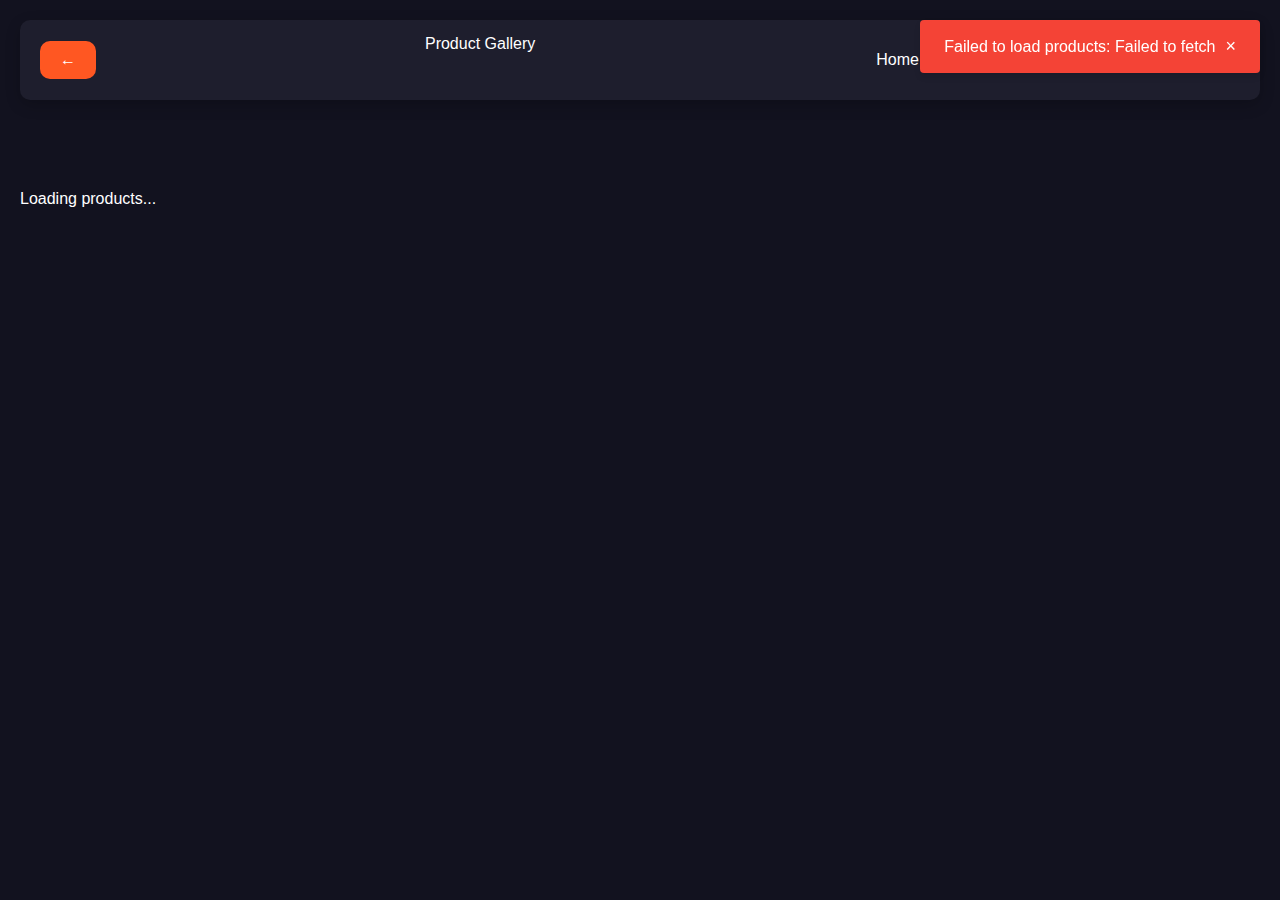
<file: admin/test.html>
<!DOCTYPE html>
<html>

<head>
    <meta charset="UTF-8">
    <meta name="viewport" content="width=device-width, initial-scale=1.0">
    <title>Product Gallery</title>
    <link rel="stylesheet" href="gallery.css">
</head>

<body>
    <header class="navbar">
        <button class="back-btn" onclick="history.back()">&#8592;</button>
        <div class="logo">Product Gallery</div>
        <!-- <button class="menu-toggle" onclick="toggleMenu()">&#9776;</button> -->
        <nav class="nav-menu">
            <ul class="nav-links">
                <li><a href="index.html">Home</a></li>
                <li><a href="gallery.html">Gallery</a></li>
                <li><a href="upload.html">Upload</a></li>
                <li><a href="admin-panel.html">Admin Panel</a></li>
            </ul>
        </nav>
    </header>

    <h1 class="heading-top"></h1>
    <div id="loading">Loading products...</div>
    <div id="gallery" class="gallery"></div>

    <!-- Toast Container -->
    <div class="toast-container" id="toastContainer"></div>

    <!-- Update the confirmation dialog HTML structure -->
    <div class="confirm-dialog" id="confirmDialog">
        <div class="confirm-dialog-content">
            <h3>Confirm Deletion</h3>
            <p id="confirmMessage"></p>
            <div class="confirm-dialog-buttons">
                <button class="confirm-dialog-btn confirm-no" onclick="closeConfirmDialog(false)">Cancel</button>
                <button class="confirm-dialog-btn confirm-yes" onclick="closeConfirmDialog(true)">Delete</button>
            </div>
        </div>
    </div>

    <!-- MODAL POPUP -->
    <div id="imageModal" class="modal">
        <span class="close" onclick="closeModal()">&times;</span>
        <div class="modal-content">
            <button class="prev" onclick="changeModalSlide(-1)">❮</button>
            <img id="modalImage">
            <button class="next" onclick="changeModalSlide(1)">❯</button>
        </div>
    </div>

    <script>
        const SCRIPT_URL = 'https://script.google.com/macros/s/AKfycbxwzCdgwPBzrurEkmNarLD_U32xrdm_pfEtT5pZH4TBVVg29RQetmGjhun3KSWgHWTA/exec';

        // Toast notification system
        function showToast(message, type = 'success') {
            const toastContainer = document.getElementById('toastContainer');
            const toast = document.createElement('div');
            toast.className = `toast ${type}`;
            toast.innerHTML = `
                ${message}
                <button class="toast-close" onclick="this.parentElement.remove()">&times;</button>
            `;
            toastContainer.appendChild(toast);

            // Trigger reflow for animation
            toast.offsetHeight;
            toast.classList.add('show');

            // Auto remove after 3 seconds
            setTimeout(() => {
                toast.classList.remove('show');
                setTimeout(() => toast.remove(), 300);
            }, 3000);
        }

        // Modern confirmation dialog
        let confirmResolve = null;

        function showConfirmDialog(message) {
            return new Promise(resolve => {
                confirmResolve = resolve;
                document.getElementById('confirmMessage').textContent = message;
                document.getElementById('confirmDialog').style.display = 'flex';
            });
        }

        function closeConfirmDialog(result) {
            document.getElementById('confirmDialog').style.display = 'none';
            if (confirmResolve) {
                confirmResolve(result);
                confirmResolve = null;
            }
        }
        async function deleteProductGroup(itemName, card) {
            const message = `Are you sure you want to delete "${itemName}" and all its related images?`;
            document.getElementById('confirmMessage').textContent = message;

            const confirmed = await showConfirmDialog(message);

            if (!confirmed) {
                return;
            }

            try {
                const response = await fetch(`${SCRIPT_URL}?action=deleteProductGroup&itemName=${encodeURIComponent(itemName)}`);
                const result = await response.json();

                if (result.success) {
                    card.remove();
                    showToast('Product group deleted successfully');
                } else {
                    showToast('Failed to delete product group: ' + result.message, 'error');
                }
            } catch (error) {
                showToast('Error deleting product group: ' + error.message, 'error');
            }
        }

        // Update the showConfirmDialog function
        function showConfirmDialog(message) {
            return new Promise(resolve => {
                confirmResolve = resolve;
                const dialog = document.getElementById('confirmDialog');
                document.getElementById('confirmMessage').textContent = message;
                dialog.style.display = 'flex';
            });
        }

        function loadProducts() {
            return fetch(`${SCRIPT_URL}?action=getProducts`)
                .then(response => response.json())
                .catch(error => {
                    showToast('Failed to load products: ' + error.message, 'error');
                    throw error;
                });
        }

        // Rest of your existing functions remain the same
        function groupProductsByDescription(products) {
            const grouped = {};
            products.forEach(product => {
                const key = product.itemName;
                if (!grouped[key]) {
                    grouped[key] = [];
                }
                grouped[key].push(product);
            });
            return Object.values(grouped);
        }

        function createProductCard(productGroup) {
            const product = productGroup[0];
            const isInStock = product.inStock.toLowerCase() === 'yes';

            const imageSlides = productGroup.map((p, index) =>
                `<img src="${p.fileUrl}" class="product-image" style="display: ${index === 0 ? 'block' : 'none'};">`
            ).join('');

            const slideControls = productGroup.length > 1 ? `
                <button class="prev" onclick="changeSlide(this, -1)">❮</button>
                <button class="next" onclick="changeSlide(this, 1)">❯</button>` : '';

            const card = document.createElement('div');
            card.className = `product-card ${isInStock ? '' : 'out-of-stock'}`;

            // Create the HTML content
            card.innerHTML = `
                ${!isInStock ? '<div class="out-of-stock-banner">Out of Stock</div>' : ''}
                <div class="slideshow-container">
                    ${imageSlides}
                    ${slideControls}
                </div>
                <h3 class="product-name">${product.itemName}</h3>
                <p class="product-description">${product.description}</p>
                <p class="product-price">Price: <del>${product.price}</del></p>
                <p class="product-discount">Discounted Price: <strong>${product.discountedPrice}</strong></p>
                <p class="product-rating">Rating: <span class="rating">${'★'.repeat(product.rating)}${'☆'.repeat(5 - product.rating)}</span></p>
                <p><span class="stock-status ${isInStock ? 'in-stock' : 'no-stock'}">
                    ${isInStock ? 'In Stock' : 'Out of Stock'}
                </span></p>
                <div class="button-container">
                    <button onclick="openModal(0, ${JSON.stringify(productGroup).replace(/"/g, '&quot;')})">View Full Image</button>
                    <button class="delete-btn" onclick="deleteProductGroup('${product.itemName.replace(/'/g, "\\'")}', this.closest('.product-card'))">Delete All</button>
                </div>
            `;
            return card;
        }

        function displayProducts(products) {
            document.getElementById('loading').style.display = 'none';
            const gallery = document.getElementById('gallery');
            gallery.innerHTML = '';
            groupProductsByDescription(products).forEach(group => {
                gallery.appendChild(createProductCard(group));
            });
        }

        function changeSlide(button, direction) {
            const container = button.parentElement;
            const images = container.querySelectorAll('.product-image');
            let currentIndex = Array.from(images).findIndex(img => img.style.display === 'block');

            images[currentIndex].style.display = 'none';
            let nextIndex = (currentIndex + direction + images.length) % images.length;
            images[nextIndex].style.display = 'block';
        }

        let modalImages = [];
        let currentModalIndex = 0;

        function openModal(index, images) {
            modalImages = images;
            currentModalIndex = index;
            document.getElementById('modalImage').src = modalImages[currentModalIndex].fileUrl;
            document.getElementById('imageModal').style.display = "flex";
        }

        function changeModalSlide(direction) {
            currentModalIndex = (currentModalIndex + direction + modalImages.length) % modalImages.length;
            document.getElementById('modalImage').src = modalImages[currentModalIndex].fileUrl;
        }

        function closeModal() {
            document.getElementById('imageModal').style.display = "none";
        }

        window.onload = () => loadProducts().then(displayProducts);
    </script>
</body>

</html>
</file>
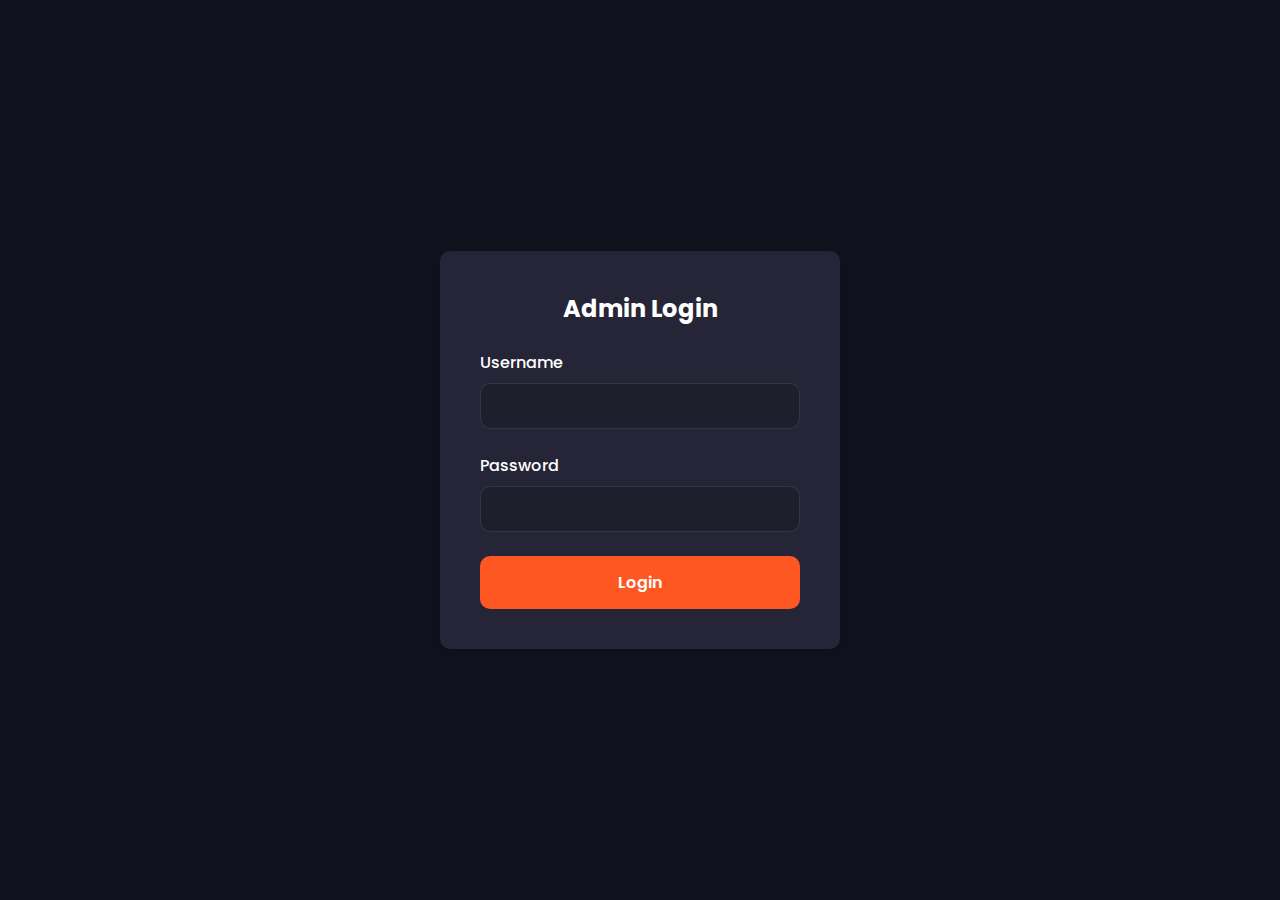
<file: admin/upload.html>
<!DOCTYPE html>
<html>

<head>
    <title>Product Upload System</title>
    <link rel="stylesheet" href="upload.css">
    <script src="js/upload.js"></script>
     <!-- Add this to the head of all protected pages -->
     <script>
        // auth.js - Add to all protected pages
        (function() {
            function checkAuth() {
                if (!sessionStorage.getItem('isAuthenticated')) {
                    window.location.href = 'admin-login.html';
                }
            }
            
            // Check on page load
            window.onload = checkAuth;
            
            // Check on back/forward navigation
            window.onpageshow = function(event) {
                if (event.persisted) {
                    checkAuth();
                }
            };
            
            // Global logout function
            window.logout = function() {
                sessionStorage.removeItem('isAuthenticated');
                window.location.href = 'admin-login.html';
            }
        })();
    </script>
</head>

<body>

    <nav class="navbar">
        <div class="logo-section">
            <img src="image/logo.jpg" alt="Logo" class="logo">
            <h2>Upload Product</h2>
        </div>
        <button class="back-btn" onclick="history.back()">←</button>
    </nav>
    <div class="container">
        <form id="uploadForm">
            <div class="form-group">
                <label for="itemName">Item Name:</label>
                <input type="text" id="itemName" required>
            </div>

            <div class="form-group">
                <label for="category">Category:</label>
                <select id="category" required>
                    <option value="Racks">Racks</option>
                    <option value="Closets">Closets</option>
                    <option value="Summer-Cooler">Summer-Cooler</option>
                </select>
            </div>

            <div class="form-group">
                <label for="rating">Rating (1-5):</label>
                <input type="number" id="rating" min="1" max="5" required>
            </div>

            <div class="form-group">
                <label for="price">Price:</label>
                <input type="number" id="price" required>
            </div>

            <div class="form-group">
                <label for="discountedPrice">Discounted Price (Optional):</label>
                <input type="number" id="discountedPrice">
            </div>

            <div class="form-group">
                <label for="inStock">In Stock:</label>
                <select id="inStock" required>
                    <option value="Yes">Yes</option>
                    <option value="No">No</option>
                </select>
            </div>

            <div class="form-group">
                <label for="files">Product Images:</label>
                <input type="file" id="files" accept="image/*" multiple required>
            </div>

            <div class="form-group">
                <label for="description">Product Description:</label>
                <textarea id="description" rows="4" required></textarea>
            </div>

            <button type="submit">Upload Product</button>
        </form>

        <div id="status"></div>

    </div>


</body>

</html>
</file>
<file: style.css>
@import url("https://fonts.googleapis.com/css2?family=Poppins:ital,wght@0,100;0,300;0,400;0,500;0,600;1,100;1,300&display=swap");

*{
    font-family: 'Poppins', sans-serif;
    margin: 0; padding: 0;
    outline: none; border: none;
    box-sizing: border-box;
    text-decoration: none;
    text-transform: capitalize;
    transition: .2s linear;
}

html{
    font-size: 62.5%;
    overflow-x: hidden;
    scroll-behavior: smooth;
    scroll-padding-top: 7rem;
}

html::-webkit-scrollbar{
    width: 1rem;
}

html::-webkit-scrollbar-track{
    background: #fff;
}

html::-webkit-scrollbar-thumb{
    background: #248277;
    border-radius: 5rem;
}

section{
    padding: 2rem 7%;
}

.heading{
    font-size: 4rem;
    color: #222;
    padding-bottom: 2rem;
    text-align: center;
    text-transform: uppercase;
    font-weight: bolder;
}

.heading span{
    color: #248277;
    text-transform: uppercase;
}

.btn{
    display: inline-block;
    margin-top: 1rem;
    padding: .9rem 3rem;
    border-radius: .5rem;
    color: #248277;
    border: .1rem solid #248277;
    background: none;
    font-size: 1.7rem;
    cursor: pointer;
}

.btn:hover{
    color: #fff;
    background: #248277;
}

.btn1{
    display: inline-block;
    margin-top: 1rem;
    padding: .9rem 3rem;
    border-radius: .5rem;
    color: #f8f7f7;
    border: .1rem solid #e9e9e9;
    background: none;
    font-size: 1.7rem;
    cursor: pointer;
}

.btn1:hover{
    color: #fff;
    background: #915a27;
}


/* headertop */

.header-top{
    display: flex;
    align-items: center;
    justify-content: space-between;
    padding: 1.0rem 7%;
    border-bottom: .1rem solid #eee;
}

.header-top .social a{
    font-size: 2rem;
    margin-right: 2rem;
    color: #666;
}

.header-top .social a:hover{
    color: #248277;
    transform: rotate(360deg);
}

.header-top .social a{
    font-size: 1.2rem;
    padding: .5rem;
    margin-left: .25rem;
    background: #248277;
    border-radius: .5rem;
    color: #fff;
}

#menu{
    font-size: 2.5rem;
    color: #248277;
    border: .1rem solid #248277;
    padding: .8rem 1.5rem;
    border-radius: .5rem;
    cursor: pointer;
    display: none;
}

.logo {
    display: nowrap;
    align-items: center;
    font-size: 24px; /* Adjust text size */
    font-weight: bold;
    text-decoration: none;
    color: #333; /* Adjust color */
}

.logo img {
    width: 190px; /* Adjust the width */
    height: 150px; /* Adjust the height */
    object-fit: contain; /* Keeps the aspect ratio */
    margin-right: 2px; /* Space between logo and text */
}

.header-top .logo{
    color: #248277;
    font-size: 3rem;
    font-weight: bolder;
}

.header-top .logo i{
    padding-right: .5rem;
    color: #222;
}

.header-top .icons .action-btn{
    position: relative;
    font-size: 2.5rem;
    margin-left: 1.5rem;
    padding: .5rem;
    background: #fff
}

.header-top .icons .action-btn a{
    color: #fff;
    -webkit-text-stroke: .1rem #222;
}

.header-top .icons .action-btn a:hover{
    -webkit-text-stroke: .1rem #248277;
}

.header-top .icons .action-btn .count{
    position: absolute;
    top: -.3rem;
    right: -.2rem;
    background: #248277;
    color: #fff;
    font-size: 1.2rem;
    font-weight: 500;
    line-height: 1;
    padding: .2rem .4rem;
    border-radius: 50%;
}

.header-top .logo img{
    height: 70px;
    transition: 0.3s;

}

.header-main{
    display: flex;
    align-items: center;
    justify-content: center;
    padding: 2rem 7%;
    background: #fff;
    position: relative;
}

.header-main.active{
    position: fixed;
    top: 0; left: 0; right: 0;
    z-index: 1000;
    box-shadow: 0 0.5rem 1rem rgba(0,0,0,0.1);
}

.header-main .navbar a{
    margin: 0 1rem;
    font-size: 2rem;
    color: #222;
}

.header-main .navbar a:hover{
    color: #248277;
}

/* end */

/* home */

.home{
    min-height: 65vh;
    display: flex;
    align-items: center;
    background: url(images/chair.jpg) no-repeat;
    background-size: cover !important;
    background-position: center !important;
}

.home .content{
    max-width: 55rem;
}

.home .content h3{
    font-size: 6rem;
    /* color: #248277; */
    color: #ffff
}

.home .content p{
    font-size: 1.5rem;
    line-height: 2;
    /* color: #777; */
    color: #eee;
    padding: 1rem 0;
}

/* end */

/* banner */

.banner-container{
    display: grid;
    padding: 2rem 3%;
    grid-template-columns: repeat(auto-fit, minmax(30rem, 1fr));
    gap: 1.5rem;
}

.banner-container .banner{
    height: 45rem;
    overflow: hidden;
    position: relative;
}

.banner-container .banner img{
    height: 100%;
    width: 100%;
    object-fit: cover;
}

.banner-container .banner:hover img{
    transform: scale(1.2);
}

.banner-container .banner .content{
    position: absolute;
    top: 25%;
    left: 3rem;
    transform: translateY(-50%);
}

.banner-container .banner .content span{
    font-size: 1.7rem;
    color: #777;
}

.banner-container .banner .content h3{
    color: #248277;
    font-size: 2.2rem;
    padding-top: .5rem;
}

/* end */

/* about */

.about .row{
    display: flex;
    align-items: center;
    flex-wrap: wrap;
    gap: 5rem;
}

.about .row .image{
    flex: 1 1 40rem;
}

.about .row .image img{
    width: 100%;
}

.about .row .content{
    flex: 1 1 50rem;
}

.about .row .content h3{
    font-size: 3.5rem;
    color: #248277;
    text-transform: uppercase;
}

.about .row .content p{
    font-size: 1.6rem;
    margin: .5rem 0;
    color: #777;
    line-height: 2;
}

/* end */

/* services */

.services .box-container{
    display: grid;
    grid-template-columns: repeat(auto-fit, minmax(30rem, 1fr));
    gap: 2rem;
}

.services .box-container .box{
    position: relative;
    background: #fff;
    padding: 2.5rem;
    border-radius: .5rem;
    padding-block-start: 4rem;
    margin-block-start: 4.4rem;
    box-shadow: 0 0.5rem 1rem rgba(0,0,0,0.1);
}

.services .box-container .box:hover{
    background: #248277;
}

.services .box-container .box .card-number{
    position: absolute;
    top: 0; left: 2.5rem;
    transform: translateY(-50%);
    background: #ededed;
    color: #666;
    font-size: 2.2rem;
    font-weight: 600;
    padding-block: .5rem;
    min-width: 5rem;
    text-align: center;
    border-radius: .5rem;
    transition: .25s ease;
}

.services .box-container .box:hover .card-number{
    color: #248277;
}

.services .box-container .box h3{
    font-size: 2rem;
    line-height: 1.3;
    color: #248277;
}

.services .box-container .box p{
    font-size: 1.5rem;
    color: #777;
    margin: .5rem 0;
}

.services .box-container .box :is(h3, p){
    transition: .25s ease;
}

.services .box-container .box:hover :is(h3, p){
    color: #fff;
}

/* end */

/* product */

.product .box-container{
    display: grid;
    grid-template-columns: repeat(auto-fit, minmax(25rem, 1fr));
    gap: 2rem;
}

.product .box-container .box{
    background: #f0f8f7;
    padding: 3rem 2rem;
    text-align: center;
    outline: .2rem solid transparent;
    transition: .25s ease;
}

.product .box-container .box:is(:hover, :focus-within){
    outline-color: #248277;
}

.product .box-container .box .cardbanner{
    position: relative;
    margin-block-end: 2rem;
}

.product .box-container .box .cardbanner img{
    transition: .25s ease;
}

.product .box-container .box:is(:hover, :focus-within) .cardbanner img{
    opacity: 0.6;
}

.product .box-container .box .btn-wrapper{
    position: absolute;
    top: 50%; left: 50%;
    transform: translate(-50%, -50%);
    display: flex;
    align-items: center;
    gap: 1rem;
}

.product .box-container .box .btn-wrapper .product-btn{
    position: relative;
    background: #248277;
    font-size: 2rem;
    color: #fff;
    padding: 1.2rem 1.4rem;
    border-radius: 50%;
    transition: .25s ease;
    opacity: 0;
}

.tooltip{
    position: absolute;
    bottom: calc(100% + 10px);
    left: 50%;
    transform: translateX(-50%);
    background: rgba(0,0,0,0.9);
    border-radius: .4rem;
    font-size: 1.4rem;
    min-width: max-content;
    padding: .4rem 1.2rem;
    pointer-events: none;
    opacity: var(--opacity, 0);
    transition: .25s ease;
}

.tooltip::after{
    content: "";
    position: absolute;
    top: 2rem; left: 50%;
    transform: translateX(-50%) rotate(45deg);
    border: 5px solid transparent;
    border-bottom-color: rgba(0,0,0,0.9);
    border-right-color: rgba(0,0,0,0.9);
}

.product .box-container .box:is(:hover, :focus-within) .btn-wrapper .product-btn{
    opacity: 1;
}

.product .box-container .box .product-btn:is(:hover, :focus-within){
    background: #1e272e;
}

.product .box-container .box .product-btn:is(:hover, :focus-within) .tooltip{
    --opacity:1;
}

.product .box-container .box .card-content .rating-wrapper{
    margin-bottom: .8rem;
}

.product .box-container .box .card-content .rating-wrapper .fas{
    font-size: 1.7rem;
    color: gold;
}

.product .box-container .box .card-content h3{
    color: #248277;
    font-size: 1.8rem;
    font-weight: 500;
}

.product .box-container .box .price-wrapper{
    font-size: 1.5rem;
    margin: .8rem 0;
}

.product .box-container .box .price-wrapper .del{
    color: #777;
    text-decoration: line-through;
}

.product .box-container .box .price-wrapper .price{
    color: #248277;
    margin-inline-start: .4rem;
}

.product .box-container .box .btn{
    padding: .9rem 1.6rem;
} 

/* end */

/* review */

.review .row{
    display: flex;
    align-items: center;
    gap: 3rem;
    flex-wrap: wrap;
}

.review .review-slider{
    flex: 1 1 40rem;
    background: #fff;
    padding: 2rem;
    box-shadow: 0 0.5rem 1rem rgba(0,0,0,0.1);
}

.review .review-slider .slide{
    text-align: center;
}

.review .review-slider .slide .heading{
    color: #248277;
}

.review .review-slider .slide i{
    font-size: 6rem;
    color: #222;
}

.review .review-slider .slide .user{
    display: flex;
    align-items: center;
    justify-content: center;
    gap: 1.5rem;
    margin-top: 3rem;
    border-radius: .5rem;
}

.review .review-slider .slide .user img{
    height: 7rem;
    width: 7rem;
    border-radius: 15%;
    object-fit: cover;
}

.review .review-slider .slide .user h3{
    color: #248277;
    font-size: 2rem;
    padding-bottom: .5rem;
}

.review .review-slider .slide .user i{
    font-size: 1.3rem;
    color: gold;
}

.review .review-slider .slide p{
    padding-bottom: 1.5rem;
    padding-top: 3rem;
    font-size: 1.5rem;
    line-height: 1.8;
    color: #777;
    margin-bottom: 4rem;
}

.review .accordion-container{
    padding: 0 2rem;
    flex: 1 1 40rem;
}

.review .accordion-container .accordion{
    margin-bottom: 2rem;
    cursor: pointer;
}

.review .accordion-container .accordion.active .accordion-heading{
    background: #248277;
}

.review .accordion-container .accordion.active .accordion-heading h3{
    color: #fff;
}

.review .accordion-container .accordion.active .accordion-heading i{
    color: #fff;
    transform: rotate(180deg);
    transition: transform .2s .1s;
}

.review .accordion-container .accordion.active .accordion-content{
    display: block;
}

.review .accordion-container .accordion .accordion-heading{
    display: flex;
    align-items: center;
    justify-content: space-between;
    gap: 1rem;
    background: #fff;
    border: .1rem solid #248277;
    padding: 1.5rem 2rem;
}

.review .accordion-container .accordion .accordion-heading h3{
    font-size: 1.8rem;
}

.review .accordion-container .accordion .accordion-heading i{
    font-size: 2.5rem;
}

.review .accordion-container .accordion .accordion-content{
    padding: 1.5rem 2rem;
    border: .1rem solid #248277;
    font-size: 1.5rem;
    background: #fff;
    border-top: 0;
    line-height: 2;
    animation: animate .2s linear backwards;
    transform-origin: top;
    display: none;
}

@keyframes animate{
    0%{
        transform: scaleY(0);
    }
}

/* end */

/* newsletter */

.newsletter{
    text-align: center;
}

.newsletter .content{
    background: #248277;
    padding: 10rem 8.5rem;
    border-radius: 3rem;
}

.newsletter .content h3{
    color: #fff;
    font-size: 4rem;
    text-transform: uppercase;
}

.newsletter .content h6{
    margin: 0 auto .5rem auto;
    font-size: 3.6rem;
    color: #fff;
    /* text-transform: uppercase; */
}

.newsletter .content p{
    font-size: 1.6rem;
    color: #fff;
    padding: 1rem 0;
    line-height: 1.8;
    margin-bottom: 2rem;
}

.newsletter .content .email{
    padding: 1.2rem;
    width: 50%;
    border: .1rem solid #fff;
    color: #fff;
    font-size: 1.2rem;
    background: none;
    border-radius: 5rem;
    text-transform: none;
}

.newsletter .content .email::placeholder{
    color: #f1f1f1;
}

.newsletter .content .btn{
    border: .1rem solid #effffd;
    color: #fff;
    font-size: 1.6rem;
    border-radius: 5rem;
    margin-left: 1rem;
}

.newsletter .content .btn:hover{
    background: #f0f8f7;
    color: #248277;
}

/* end */

/* footer */

.footer{
    background: #effffd;
}

.footer .box-container{
    display: grid;
    grid-template-columns: repeat(auto-fit, minmax(25rem, 1fr));
    gap: 2rem;
}

.footer .box-container .box h3{
    font-size: 2.2rem;
    color: #248277;
    padding: 1rem 0;
}

.footer .box-container .box p{
    font-size: 1.5rem;
    line-height: 2;
    color: #222;
    padding: 1rem 0;
}

.footer .box-container .box .share{
    margin-top: 1rem;
}

.footer .box-container .box .share a{
    height: 4.5rem;
    width: 4.5rem;
    line-height: 4.5rem;
    border: .1rem solid #248277;
    font-size: 1.7rem;
    border-radius: 30%;
    color: #248277;
    margin-right: .3rem;
    text-align: center;
}

.footer .box-container .box .share a:hover{
    background: #248277;
    color: #fff;
}

.footer .box-container .box .links{
    display: block;
    font-size: 1.4rem;
    color: #222;
    padding: 1rem 0;
}

.footer .box-container .box .links:hover{
    color: #248277;
}

.footer .box-container .box .email{
    width: 100%;
    margin: .7rem 0;
    padding: 1rem;
    border-radius: .5rem;
    background: #fffcfc;
    font-size: 1.6rem;
    color: #248277;
    border: .1rem solid #248277;
    text-transform: none;
}

.footer .credit{
    text-align: center;
    margin-top: 3rem;
    padding-top: 3rem;
    font-size: 2rem;
    color: #222;
    border-top: .1rem solid #248277;
}

.footer .credit span{
    color: #248277;
}

/* end */

/* Product Categories Styling */
.category-container {
    max-width: 1200px;
    margin: 2rem auto;
    padding: 0 2rem;
}

.category-box {
    background: #fff;
    border-radius: 8px;
    box-shadow: 0 2px 10px rgba(0, 0, 0, 0.1);
    margin-bottom: 1.5rem;
    overflow: hidden;
}

.category-header {
    display: flex;
    justify-content: space-between;
    align-items: center;
    padding: 1.5rem;
    background: #f8f8f8;
    cursor: pointer;
    transition: 0.3s ease;
}

.category-header:hover {
    background: #f0f0f0;
}

.category-header h2 {
    font-size: 1.5rem;
    color: #333;
    margin: 0;
}

.category-header i {
    font-size: 1.2rem;
    transition: transform 0.3s ease;
}

.category-header.active i {
    transform: rotate(180deg);
}

.product-list {
    display: none;
    padding: 1.5rem;
    grid-gap: 2rem;
}

.product-list.active {
    display: grid;
    grid-template-columns: repeat(auto-fit, minmax(250px, 1fr));
}

.product-item {
    background: #fff;
    border-radius: 8px;
    padding: 1rem;
    text-align: center;
    transition: transform 0.3s ease;
}

.product-item:hover {
    transform: translateY(-5px);
}

.product-item img {
    max-width: 100%;
    height: auto;
    margin-bottom: 1rem;
}

.product-item h3 {
    font-size: 1.2rem;
    color: #333;
    margin-bottom: 0.5rem;
}

.product-item p {
    color: #666;
    margin-bottom: 1rem;
}

.product-item .price {
    font-size: 1.3rem;
    color: #e67e22;
    font-weight: bold;
    margin-bottom: 1rem;
}

.product-item .btn {
    background: #e67e22;
    color: #fff;
    padding: 0.5rem 1rem;
    border: none;
    border-radius: 4px;
    cursor: pointer;
    transition: background 0.3s ease;
}

.product-item .btn:hover {
    background: #d35400;
}

/* media query */

@media (max-width:991px){
    html{
        font-size: 55%;
    }
    .header-top{
        padding: 1.4rem;
    }
    .header-main{
        padding: 2rem;
    }
}

@media (max-width:768px){
    .header-top .social{
        display: none;
    }
    #menu{
        display: inline-block;
    }
    .header-main{
        padding: 0;
    }
    .header-main .navbar{
        position: absolute;
        top: 99%; left: 0; right: 0;
        background: #fff;
        border-top: .1rem solid rgba(0,0,0,0.3);
        box-shadow: 0 0.5rem 1rem rgba(0,0,0,0.1);
        clip-path: polygon(0 0, 100% 0, 100% 0, 0 0);
    }
    .header-main .navbar.active{
        clip-path: polygon(0 0, 100% 0, 100% 100%, 0 100%);
    }
    .header-main .navbar a{
        font-size: 2rem;
        display: block;
        margin: 2rem;
    }

    .newsletter .content{
        padding: 5rem 5.5rem;
    }

    .newsletter .content .email{
        width: 50%;
    }

} 


@media (max-width:450px){
    html{
        font-size: 50%;
    }
}

/* Section Styles */
.section {
    padding-top: 8rem;
    min-height: 100vh;
    display: none;
}

.section.active {
    display: block;
}

#home {
    display: block;
}

.navbar a.active {
    color: #e67e22;
    border-bottom: 2px solid #e67e22;
}

/* Products Section Specific Styles */
#products {
    background: #f7f7f7;
}

#products .category-container {
    max-width: 1200px;
    margin: 2rem auto;
    padding: 0 2rem;
}

@media (max-width: 768px) {
    #products .category-container {
        padding: 0 1rem;
    }
}
</file>
<file: chatbot.css>
.chat-widget {
    position: fixed;
    bottom: 20px;
    right: 20px;
    z-index: 1000;
    font-family: Arial, sans-serif;
    display: flex;
    gap: 10px;
    align-items: center;
}

.chat-button {
    background: #333;
    color: white;
    border: none;
    padding: 15px 25px;
    border-radius: 25px;
    cursor: pointer;
    display: flex;
    align-items: center;
    gap: 10px;
    box-shadow: 0 2px 10px rgba(0,0,0,0.1);
    transition: transform 0.3s ease;
}

.chat-button:hover {
    transform: scale(1.05);
}

.whatsapp-button {
    background: #25D366;
    color: white;
    border: none;
    width: 50px;
    height: 50px;
    border-radius: 50%;
    cursor: pointer;
    display: flex;
    align-items: center;
    justify-content: center;
    box-shadow: 0 2px 10px rgba(0,0,0,0.1);
    text-decoration: none;
    transition: transform 0.3s ease;
}

.whatsapp-button i {
    font-size: 24px;
}

.whatsapp-button:hover {
    transform: scale(1.05);
}

.chat-container {
    position: fixed;
    bottom: 80px;
    right: 20px;
    width: 350px;
    height: 500px;
    background: white;
    border-radius: 15px;
    box-shadow: 0 5px 25px rgba(0,0,0,0.1);
    display: none;
    flex-direction: column;
}

.chat-header {
    background: #333;
    color: white;
    padding: 15px;
    border-radius: 15px 15px 0 0;
    display: flex;
    justify-content: space-between;
    align-items: center;
}

.chat-close {
    background: none;
    border: none;
    color: white;
    cursor: pointer;
    font-size: 20px;
}

.chat-messages {
    flex-grow: 1;
    padding: 20px;
    overflow-y: auto;
}

.message {
    margin-bottom: 15px;
    max-width: 80%;
    animation: messageSlide 0.3s ease-out;
}

@keyframes messageSlide {
    from {
        opacity: 0;
        transform: translateY(10px);
    }
    to {
        opacity: 1;
        transform: translateY(0);
    }
}

.bot-message {
    background: #f0f0f0;
    padding: 12px;
    border-radius: 15px 15px 15px 0;
    margin-right: auto;
}

.user-message {
    background: #333;
    color: white;
    padding: 12px;
    border-radius: 15px 15px 0 15px;
    margin-left: auto;
}

.chat-input {
    padding: 15px;
    border-top: 1px solid #eee;
    display: flex;
    gap: 10px;
    align-items: center;
}

.chat-input input {
    flex: 1;
    padding: 12px;
    border: 1px solid #ddd;
    border-radius: 20px;
    outline: none;
    font-size: 14px;
}

.chat-input input:focus {
    border-color: #333;
}

.send-button {
    background: #333;
    color: white;
    border: none;
    width: 40px;
    height: 40px;
    border-radius: 50%;
    display: flex;
    align-items: center;
    justify-content: center;
    cursor: pointer;
    transition: transform 0.2s ease;
}

.send-button:hover {
    transform: scale(1.1);
}

.send-button i {
    font-size: 16px;
}

.chat-widget.active .chat-container {
    display: flex;
}

.typing-indicator {
    padding: 12px;
    background: #f0f0f0;
    border-radius: 15px;
    margin-bottom: 15px;
    display: none;
    animation: typing 1s infinite;
}

.typing-indicator span {
    width: 8px;
    height: 8px;
    background: #666;
    display: inline-block;
    border-radius: 50%;
    margin: 0 2px;
    animation: bounce 1.4s infinite ease-in-out;
}

.typing-indicator span:nth-child(2) { animation-delay: 0.2s; }
.typing-indicator span:nth-child(3) { animation-delay: 0.4s; }

@keyframes typing {
    0% { opacity: 0.4; }
    50% { opacity: 1; }
    100% { opacity: 0.4; }
}

@keyframes bounce {
    0%, 80%, 100% { transform: translateY(0); }
    40% { transform: translateY(-8px); }
}
</file>
<file: cart.css>
@import url("https://fonts.googleapis.com/css2?family=Poppins:ital,wght@0,100;0,300;0,400;0,500;0,600;1,100;1,300&display=swap");

* {
    font-family: 'Poppins', sans-serif;
    margin:0 ;
    padding: 0;
    outline: none;
    border: none;
    box-sizing: border-box;
    text-decoration: none;
    text-transform: capitalize;
    transition: .2s linear;
}

html {
    font-size: 62.5%;
    overflow-x: hidden;
    scroll-behavior: smooth;
}

body {
    min-height: 100vh;
    overflow-x: hidden;
    background-color:#f3f3f5;
}

/* Header Styles */
.navbar {
    width: 90%;
    max-width: 1100px;
    margin: 20px auto;
    display: flex;
    justify-content: space-between;
    align-items: center;
    padding: 12px 20px;
    background: linear-gradient(135deg, #e0f2f1, #ffffff);
    border-radius: 12px;
    box-shadow: 0 4px 10px rgba(0, 0, 0, 0.1);
    transition: 0.3s;
}

/* Navbar Styling */
.navbar {
    width: 90%;
    max-width: 1100px;
    margin: 20px auto;
    display: flex;
    justify-content: space-between;
    align-items: center;
    padding: 12px 20px;
    background: linear-gradient(135deg, #e0f2f1, #ffffff);
    border-radius: 12px;
    box-shadow: 0 4px 10px rgba(0, 0, 0, 0.1);
    transition: 0.3s;
    position: relative;
}

/* Back Button */
.back-btn {
    background: none;
    border: 2px solid #248277;
    color: #248277;
    font-size: 18px;
    padding: 8px 12px;
    border-radius: 8px;
    cursor: pointer;
    transition: 0.3s ease-in-out;
}

.back-btn:hover {
    background: #248277;
    color: #fff;
    box-shadow: 0 4px 10px rgba(36, 130, 119, 0.3);
}

a {
    text-decoration: none; /* Removes any underline */
    display: flex; /* Helps align elements properly */
    align-items: center;
}

/* Logo */
.logo {
    height: 70px;
    transition: 0.3s;
}

/* Centering the Logo */
.navbar .logo {
    position: absolute;
    left: 50%;
    transform: translateX(-50%);
}
/* Home Button */
.home-btn {
    background: none;
    border: 2px solid #248277;
    color: #248277;
    font-size: 14px;
    padding: 6px 14px;
    margin-left: auto; /* Push to the right */
    border-radius: 8px;
    cursor: pointer;
    text-decoration: none;
    transition: 0.3s ease-in-out;
}

.home-btn:hover {
    background: #248277;
    color: #fff;
    box-shadow: 0 3px 8px rgba(36, 130, 119, 0.3);
}

.product-btn {
    background: none;
    border: 2px solid #248277;
    color: #248277;
    font-size: 14px;
    padding: 6px 14px;
    margin-left: 10px;
    border-radius: 8px;
    cursor: pointer;
    text-decoration: none;
    transition: 0.3s ease-in-out;
}

.product-btn:hover {
    background: #248277;
    color: #fff;
    box-shadow: 0 3px 8px rgba(36, 130, 119, 0.3);
}


/* Shopping Cart Main Title */
.shopping-cart-title {
    text-align: center;
    margin: 12px 0;
    font-size: 3rem;
    color: #2c3e50;
    font-weight: 600;
    text-transform: uppercase;
    position: relative;
}

.shopping-cart-title::after {
    content: '';
    position: absolute;
    bottom: -10px;
    left: 50%;
    transform: translateX(-50%);
    width: 60px;
    height: 3px;
    background: #248277;
}
@media (max-width: 768px) {
    .shopping-cart-title {
        margin-top: 5px; /* Reduce top margin */
        font-size: 2rem; /* Slightly smaller font for mobile */
    }


}

/* Cart Content Styles */
.cart-section {
    margin-top: 20px;
    padding: 2rem;
    background:#f3f3f5;
    min-height: calc(100vh - 260px);
}

.cart-container {
    display: grid;
    grid-template-columns: 2fr 1fr;
    gap: 2rem;
    max-width: 1200px;
    margin: 0 auto;
    height: 100%;
    overflow-y: auto;
}

.cart-items {
    background: #fff;
    padding: 1.5rem;
    border-radius: 15px;
    box-shadow: 0 5px 15px rgba(0, 0, 0, 0.05);
    transition: transform 0.3s ease;
    overflow: hidden;
}

.cart-items:hover {
    transform: translateY(-5px);
}

.cart-item {
    display: grid;
    grid-template-columns: auto 2fr auto auto auto;
    gap: 1.5rem;
    align-items: center;
    padding: 1.5rem;
    border-bottom: 1px solid #eee;
    transition: all 0.3s ease;
}

.cart-item:hover {
    background: #f8f9fa;
    transform: translateX(5px);
}

.cart-item:last-child {
    border-bottom: none;
}

.cart-item img {
    width: 120px;
    height: 120px;
    object-fit: cover;
    border-radius: 10px;
    box-shadow: 0 3px 10px rgba(0, 0, 0, 0.1);
    transition: transform 0.3s ease;
}

.cart-item img:hover {
    transform: scale(1.05);
}

.item-details h3 {
    margin: 0;
    font-size: 1.3rem;
    color: #2c3e50;
    font-weight: 600;
}

.item-details p {
    margin: 0.5rem 0;
    color: #666;
    font-size: 0.95rem;
}

.item-quantity {
    display: flex;
    align-items: center;
    gap: 0.8rem;
    background: #f8f9fa;
    padding: 0.5rem;
    border-radius: 8px;
}

.quantity-btn {
    background: #fff;
    border: 1px solid #248277;
    width: 35px;
    height: 35px;
    border-radius: 8px;
    cursor: pointer;
    transition: all 0.3s ease;
    color: #248277;
    font-size: 1.1rem;
}

.quantity-btn:hover {
    background: #248277;
    color: #fff;
}

.item-price {
    font-weight: bold;
    color: #2c3e50;
    font-size: 1.2rem;
}

.remove-item {
    color: #e74c3c;
    cursor: pointer;
    background: none;
    border: none;
    font-size: 1.2rem;
    transition: transform 0.3s ease;
    padding: 8px;
    border-radius: 50%;
}

.remove-item:hover {
    transform: scale(1.1);
    background: #fff5f5;
}

.cart-summary {
    background: #fff;
    padding: 2rem;
    border-radius: 15px;
    box-shadow: 0 5px 15px rgba(0, 0, 0, 0.05);
    height: fit-content;
    position: sticky;
    top: 100px;
}

.cart-summary h3 {
    margin: 0 0 1.5rem 0;
    font-size: 1.8rem;
    color: #2c3e50;
    text-align: center;
    position: relative;
    padding-bottom: 10px;
}

.cart-summary h3::after {
    content: '';
    position: absolute;
    bottom: 0;
    left: 50%;
    transform: translateX(-50%);
    width: 50px;
    height: 2px;
    background: #248277;
}

.summary-item {
    display: flex;
    justify-content: space-between;
    margin-bottom: 1.2rem;
    color: #666;
    font-size: 1.1rem;
    padding: 0.5rem 0;
}

.summary-item.total {
    font-size: 1.4rem;
    font-weight: bold;
    color: #2c3e50;
    border-top: 2px solid #eee;
    padding-top: 1.2rem;
    margin-top: 1.2rem;
}

.contact-info {
    margin-top: 2rem;
    padding: 1.5rem;
    background: #f8f9fa;
    border-radius: 10px;
    text-align: center;
}

.contact-info p {
    margin: 0 0 1.2rem 0;
    color: #2c3e50;
    font-size: 1.1rem;
    line-height: 1.6;
}

.contact-buttons {
    display: flex;
    gap: 1rem;
}

.contact-btn {
    flex: 1;
    display: flex;
    align-items: center;
    justify-content: center;
    gap: 0.8rem;
    padding: 1rem;
    border-radius: 10px;
    text-decoration: none;
    color: #fff;
    font-weight: 600;
    transition: all 0.3s ease;
    text-transform: uppercase;
    letter-spacing: 1px;
    font-size: 0.9rem;
}
.contact-btndrop{    flex: 1;
    display: flex;
    align-items: center;
    justify-content: center;
    gap: 0.8rem;
    padding: 1rem;
    border-radius: 10px;
    text-decoration: none;
    color: #fff;
    font-weight: 600;
    transition: all 0.3s ease;
    text-transform: uppercase;
    letter-spacing: 1px;
    font-size: 0.9rem;
    margin-top: 10px;

}
.contact-btn:hover {
    transform: translateY(-3px);
    box-shadow: 0 5px 15px rgba(0, 0, 0, 0.1);
}

.contact-btn.phone {
    background: linear-gradient(135deg, #4CAF50, #45a049);
}

.contact-btndrop.phone {
    background: linear-gradient(135deg, #4CAF50, #45a049);
}


.contact-btn.whatsapp {
    background: linear-gradient(135deg, #25D366, #128C7E);
}

.empty-cart {
    text-align: center;
    padding: 3rem;
}

.empty-cart i {
    margin-bottom: 1rem;
    font-size: 4rem;
    color: #bdc3c7;
}

.empty-cart p {
    color: #7f8c8d;
    font-size: 1.2rem;
    margin-bottom: 2rem;
}

.empty-cart .contact-btn {
    display: inline-flex;
    padding: 1rem 2rem;
    background: #248277;
    margin: 0 auto;
}

.proceed-to-checkout-btn {
    background-color: #4CAF50; /* Green background */
    color: white; /* White text */
    padding: 5px 10px; /* Reduced padding */
    border: none; /* No border */
    border-radius: 5px; /* Rounded corners */
    cursor: pointer; /* Pointer cursor on hover */
    font-size: 14px; /* Reduced font size */
    transition: background-color 0.3s; /* Smooth transition */
    z-index: 10; /* Ensure button is on top */
    position: relative; /* Required for z-index to take effect */
}

.proceed-to-checkout-btn:hover {
    background-color: #45a049; /* Darker green on hover */
}

.confirm-order-btn {
    background-color: #4CAF50; /* Green background */
    color: white; /* White text */
    padding: 5px 10px; /* Reduced padding */
    border: none; /* No border */
    border-radius: 5px; /* Rounded corners */
    cursor: pointer; /* Pointer cursor on hover */
    font-size: 14px; /* Reduced font size */
    transition: background-color 0.3s; /* Smooth transition */
    z-index: 10; /* Ensure button is on top */
    position: relative; /* Required for z-index to take effect */
}

.confirm-order-btn:hover {
    background-color: #45a049; /* Darker green on hover */
}

.confirm-order {
    display: flex;
    justify-content: flex-end; /* Aligns the button to the right */
    margin-top: 10px; /* Adds some space above the button */
}

.dropdown-form {
    background-color: #fff; /* White background */
    border: 1px solid #ccc; /* Light gray border */
    border-radius: 5px; /* Rounded corners */
    padding: 15px; /* Padding inside the form */
    box-shadow: 0 2px 10px rgba(0, 0, 0, 0.1); /* Subtle shadow */
    position: relative; /* Position it relative to the parent */
    z-index: 100; /* Ensure it is on top */
    width: 350px;
    padding-bottom: 50px; /* Set a width */
}

.dropdown-form .close {
    position: absolute;
    top: 10px;
    right: 10px;
    font-weight: bold;
    font-size: 18px;
    cursor: pointer;
}

.dropdown-form #sendNowButton {
    background-color: black;
    color: white;
    border: none;
    padding: 10px;
    border-radius: 5px;
    cursor: pointer;
    font-size: 16px;
    font-weight: bold;
}

.dropdown-form #contactPhoneNumber {
    border: 1px solid black; /* Black border for input box */
    border-radius: 5px;
    padding: 10px;
}

.dropdown-form #callNowButton {
    background-color: black; /* Black background */
    color: white; /* White icon */
    border: none; /* No border */
    padding: 5px; /* Smaller padding */
    border-radius: 5px; /* Rounded corners */
    cursor: pointer; /* Pointer cursor on hover */
    font-size: 18px; /* Adjust font size if needed */
}

.dropdown-form #sendNowButton {
    background-color: black; /* Black background */
    color: white; /* White icon */
    border: none; /* No border */
    padding: 5px; /* Smaller padding */
    border-radius: 5px; /* Rounded corners */
    cursor: pointer; /* Pointer cursor on hover */
    font-size: 18px; /* Adjust font size if needed */
}

/* Mobile Styles */
@media (max-width: 768px) {
    .cart-header {
        height: 70px;
    }

    .header-content {
        grid-template-columns: auto auto;
        padding: 1rem;
        justify-content: space-between;
    }

    .logo i {
        font-size: 2rem;
    }

    .logo h2 {
        font-size: 1.6rem;
    }

    .shopping-cart-title {
        font-size: 2.5rem;
        margin: 100px auto 30px;
    }

    .cart-section {
        padding: 1rem;
        margin-top: 15px;
        min-height: calc(100vh - 220px);
    }

    .cart-container {
        grid-template-columns: 1fr;
        gap: 1.5rem;
    }
}

@media (max-width: 480px) {
    .header-content {
        padding: 0.8rem;
    }

    .logo i {
        font-size: 1.8rem;
    }

    .logo h2 {
        font-size: 1.4rem;
    }

    .header-actions .icons a {
        font-size: 1.4rem;
    }

    .header-actions .icons .count {
        font-size: 1rem;
        width: 18px;
        height: 18px;
        top: -6px;
        right: -6px;
    }

    .shopping-cart-title {
        font-size: 2rem;
        margin: 90px auto 25px;
    }

    .shopping-cart-title::after {
        width: 50px;
        height: 2px;
    }

    .cart-container {
        gap: 1rem;
    }

    .cart-item {
        grid-template-columns: auto 1fr auto auto;
    }

    .cart-item img {
        width: 100px;
        height: 100px;
    }

    .cart-items {
        border-radius: 10px;
    }

    .cart-section {
        padding: 0.8rem;
        margin-top: 10px;
    }
}

#notification-container {
    pointer-events: none;
}

.notification {
    pointer-events: auto;
    min-width: 300px;
    max-width: 500px;
    margin-bottom: 1rem;
    animation: slide-in 0.3s ease-out;
}

@keyframes slide-in {
    from {
        transform: translateX(120%);
    }
    to {
        transform: translateX(0);
    }
}
</file>
<file: products.css>
/* Admin Panel Styling */
body {
    font-family: "Poppins", sans-serif;
    margin: 0;
    padding: 20px;
    background-color:#f3f3f5;
    color: #fff;
}

h1 {
    text-align: center;
    color: #f1f1f1;
    margin-bottom: 20px;
    font-size: 24px;
}

.gallery {
    display: grid;
    grid-template-columns: repeat(auto-fill, minmax(320px, 1fr));
    gap: 20px;
    max-width: 1400px;
    margin: 0 auto;
}

.product-card {
    background: #f0f8f7;
    
    border-radius: 10px;
    padding: 20px;
    box-shadow: 0 5px 15px rgba(0, 0, 0, 0.2);
    text-align: center;
    transition: transform 0.3s ease-in-out;
}

.product-card:hover {
    transform: translateY(-5px);
}

.slideshow-container {
    position: relative;
    max-width: 100%;
}

.product-image {
    width: 100%;
    height: 220px;
    object-fit: cover;
    border-radius: 8px;
    transition: 0.3s;
}

.prev, .next {
    position: absolute;
    top: 50%;
    transform: translateY(-50%);
    background-color: rgba(255, 255, 255, 0.3);
    color: #fff;
    padding: 8px 12px;
    border-radius: 5px;
    cursor: pointer;
    transition: 0.3s;
}

.prev:hover, .next:hover {
    background-color: rgba(255, 255, 255, 0.6);
}

.prev { left: 10px; }
.next { right: 10px; }

.product-name, .product-description, .product-price, .product-discount, .product-rating {
    margin: 10px 0;
    color: #248277;
}

.product-rating .rating {
    color: #ffcc00;
}

button {
    background-color: #248277;
    color: white;
    border: none;
    padding: 10px 15px;
    font-size: 14px;
    border-radius: 5px;
    cursor: pointer;
    transition: 0.3s;
}

button:hover {
    background-color: #248277;
}

.add-to-cart {
    background-color: #248277;
    color: white;
    border: none;
    margin-bottom: 5px;
    padding: 10px 15px;
    font-size: 14px;
    border-radius: 5px;
    cursor: pointer;
    transition: 0.3s;
}

.add-to-cart:hover {
    background-color: #1e6b5e;
}

/* MODAL DESIGN */
.modal {
    display: none;
    position: fixed;
    z-index: 1000;
    left: 0;
    top: 0;
    width: 100%;
    height: 100%;
    background-color: rgba(0, 0, 0, 0.8);
    justify-content: center;
    align-items: center;
}

.modal-content {
    position: relative;
    max-width: 90%;
    max-height: 80%;
    display: flex;
    align-items: center;
}

.modal img {
    max-width: 100%;
    max-height: 80vh;
    border-radius: 8px;
}

.modal .prev, .modal .next {
    position: absolute;
    top: 50%;
    transform: translateY(-50%);
    background: rgba(96, 182, 182, 0.3);
    color: black;
    padding: 10px 15px;
    cursor: pointer;
    font-size: 24px;
    border-radius: 5px;
    transition: 0.3s;
}

.modal .prev:hover, .modal .next:hover {
    background: rgba(49, 94, 94, 0.3);
}

.modal .prev { left: 20px; }
.modal .next { right: 20px; }

.close {
    position: absolute;
    top: 10px;
    right: 20px;
    font-size: 30px;
    color: white;
    cursor: pointer;
}
/* Navbar Styling */
.navbar {
    width: 90%;
    max-width: 1100px;
    margin: 20px auto;
    display: flex;
    justify-content: space-between;
    align-items: center;
    padding: 12px 20px;
    background: linear-gradient(135deg, #e0f2f1, #ffffff);
    border-radius: 12px;
    box-shadow: 0 4px 10px rgba(0, 0, 0, 0.1);
    transition: 0.3s;
}

/* Navbar Styling */
.navbar {
    width: 90%;
    max-width: 1100px;
    margin: 20px auto;
    display: flex;
    justify-content: space-between;
    align-items: center;
    padding: 12px 20px;
    background: linear-gradient(135deg, #e0f2f1, #ffffff);
    border-radius: 12px;
    box-shadow: 0 4px 10px rgba(0, 0, 0, 0.1);
    transition: 0.3s;
    position: relative;
}

/* Back Button */
.back-btn {
    background: none;
    border: 2px solid #248277;
    color: #248277;
    font-size: 18px;
    padding: 8px 12px;
    border-radius: 8px;
    cursor: pointer;
    transition: 0.3s ease-in-out;
}

.back-btn:hover {
    background: #248277;
    color: #fff;
    box-shadow: 0 4px 10px rgba(36, 130, 119, 0.3);
}

a {
    text-decoration: none; /* Removes any underline */
    display: flex; /* Helps align elements properly */
    align-items: center;
}

/* Logo */
.logo {
    height: 70px;
    transition: 0.3s;
}

/* Centering the Logo */
.navbar .logo {
    position: absolute;
    left: 50%;
    transform: translateX(-50%);
}

/* Cart Icon - Positioned to the Right */
.cart-container {
    position: relative;
}

.cart-icon {
    font-size: 22px;
    color: #248277;
    text-decoration: none;
    border: 2px solid #248277;
    padding: 8px 12px;
    border-radius: 8px;
    transition: 0.3s ease-in-out;
    position: relative;
    display: inline-flex;
    align-items: center;
}

.cart-icon:hover {
    background: #248277;
    color: #fff;
    box-shadow: 0 4px 10px rgba(36, 130, 119, 0.3);
}

/* Cart Count Badge */
.cart-count {
    position: absolute;
    top: -8px;
    right: -8px;
    background: #ff5722;
    color: white;
    font-size: 12px;
    font-weight: bold;
    border-radius: 50%;
    width: 18px;
    height: 18px;
    display: flex;
    justify-content: center;
    align-items: center;
    box-shadow: 0 2px 5px rgba(0, 0, 0, 0.2);
}


/* Responsive Design */
@media (max-width: 768px) {
    .menu-toggle {
        display: block;
    }

    .nav-menu {
        display: none;
        position: absolute;
        top: 60px;
        right: 10px;
        background: rgba(255, 255, 255, 0.1);
        backdrop-filter: blur(10px);
        padding: 10px;
        border-radius: 8px;
        box-shadow: 0 4px 10px rgba(255, 255, 255, 0.1);
    }

    .nav-links {
        flex-direction: column;
        gap: 10px;
        color:#248277 ;
        
    }

    .nav-links a {
        display: block;
        padding: 10px;
        color: #248277;
    }

    .nav-menu.active {
        display: flex;
        flex-direction: column;
    }
}

.heading-top{
    padding-top: 50px;
    font-family: 'Gill Sans', 'Gill Sans MT', Calibri, 'Trebuchet MS', sans-serif;
}


/* .cart-icon {
    position: relative;
}

.cart-count {
    position: absolute;
    top: -8px;
    right: -8px;
    background: red;
    color: white;
    border-radius: 50%;
    padding: 0 6px;
    font-size: 12px;
    min-width: 15px;
    text-align: center;
} */
/* Sticky Category Bar */
.category-bar {
    position: sticky;
    top: 0;
    width: 100%;
    display: flex;
    justify-content: center;
    padding: 8px 0;
    z-index: 1000;
}

/* Category Buttons - Minimalist & Stylish */
.category-btn {
    background: none;
    border: 2px solid #248277;
    color: #248277;
    font-size: 14px;
    padding: 6px 14px;
    margin: 0 5px;
    border-radius: 15px;
    cursor: pointer;
    transition: 0.3s ease-in-out;
}

.category-btn:hover,
.category-btn.active {
    background: #248277;
    color: #fff;
    box-shadow: 0 3px 8px rgba(36, 130, 119, 0.3);
}


.product-card.out-of-stock {
    opacity: 0.7;
    position: relative;
}

.out-of-stock-banner {
    position: absolute;
    top: 20px;
    right: -35px;
    background: #ff4444;
    color: white;
    padding: 5px 40px;
    transform: rotate(45deg);
    font-size: 0.8em;
    font-weight: bold;
    z-index: 1;
    box-shadow: 0 2px 4px rgba(0, 0, 0, 0.2);
}

.out-of-stock .product-image {
    filter: grayscale(30%);
}

.out-of-stock .product-name,
.out-of-stock .product-price,
.out-of-stock .product-discount,
.out-of-stock .product-description {
    color: #666;
}

/* Style for stock status indicator */
.stock-status {
    display: inline-block;
    padding: 4px 8px;
    border-radius: 4px;
    margin-top: 8px;
    font-size: 0.9em;
    font-weight: 500;
}

.in-stock {
    background-color: #4CAF50;
    color: white;
}

.no-stock {
    background-color: #ff4444;
    color: white;
}
</file>
<file: product-detail.css>
.product-detail-container {
    max-width: 1200px;
    margin: 2rem auto;
    padding: 0 1rem;
    display: grid;
    grid-template-columns: 1fr 1fr;
    gap: 2rem;
}

.product-slideshow {
    position: relative;
    width: 100%;
}

.slideshow-container {
    position: relative;
    width: 100%;
    aspect-ratio: 1;
    background: #f5f5f5;
    border-radius: 8px;
    overflow: hidden;
}

/* Updated prev/next button styles */
.prev, .next {
    position: absolute;
    top: 50%;
    transform: translateY(-50%);
    background: rgba(0, 0, 0, 0.6);
    color: white;
    padding: 1rem 1.2rem;
    border: none;
    cursor: pointer;
    z-index: 2;
    font-size: 1.2rem;
    border-radius: 4px;
    transition: background-color 0.3s ease;
}

.prev {
    left: 10px;
}

.next {
    right: 10px;
}

.prev:hover, .next:hover {
    background: rgba(0, 0, 0, 0.8);
}

.slide {
    width: 100%;
    height: 100%;
}

.slide img {
    width: 100%;
    height: 100%;
    object-fit: contain;
}

/* Updated text colors for product info */
.product-info {
    padding: 1rem;
}

.product-info h1 {
    color: #000000;
    font-size: 1.8rem;
    margin-bottom: 1.5rem;
}

.product-info h3 {
    color: #000000;
    font-size: 1.2rem;
    margin-bottom: 0.5rem;
}

.product-info p {
    color: #000000;
    line-height: 1.6;
}

.price-section, .rating-section, .stock-section, .description-section {
    margin: 1rem 0;
    color: #000000;
}

.original-price del {
    color: #666;
}

.discounted-price strong {
    color: #e44d26;
    font-size: 1.2em;
}

.rating {
    color: #ffd700;
}

.description-section p {
    color: #000000;
    line-height: 1.6;
    margin-top: 0.5rem;
}

.action-section {
    margin-top: 2rem;
}

.add-to-cart-detail {
    width: 100%;
    padding: 1rem;
    font-size: 1.1em;
    background-color: #248277;
    color: white;
    border: none;
    border-radius: 4px;
    cursor: pointer;
    transition: background-color 0.3s ease;
}

.add-to-cart-detail:hover {
    background-color: #45a049;
}

.add-to-cart-detail:disabled {
    background-color: #cccccc;
    cursor: not-allowed;
}

.slide-dots {
    text-align: center;
    margin-top: 1rem;
}

.dot {
    height: 12px;
    width: 12px;
    margin: 0 4px;
    background-color: #bbb;
    border-radius: 50%;
    display: inline-block;
    cursor: pointer;
    transition: background-color 0.3s ease;
}

.dot.active {
    background-color: #717171;
}
.original-price {
    color: #000000;
    font-size: 1.1rem;
}

.original-price del {
    color: #666;
}

.discounted-price {
    color: #000000;
    font-size: 1.2rem;
    margin-top: 0.5rem;
}

.discounted-price strong {
    color: #e44d26;
    font-size: 1.2em;
}

/* Ensure rupee symbol inherits the same color */
.original-price del::before,
.discounted-price strong::before {
    content: '₹';
    display: inline-block;
    margin-right: 1px;
}

@media (max-width: 768px) {
    .product-detail-container {
        grid-template-columns: 1fr;
    }
}
</file>
<file: admin/admin-apnel.css>
/* Admin Panel Modern Styling */

:root {
    --primary-color: #1e1e2d;
    --secondary-color: #ff5722;
    --background-color: #12121f;
    --text-color: #fff;
    --card-bg: #252537;
    --hover-color: #ff7043;
    --shadow: 0 5px 15px rgba(0, 0, 0, 0.2);
    --border-radius: 10px;
}

* {
    margin: 0;
    padding: 0;
    box-sizing: border-box;
}

body {
    font-family: "Poppins", sans-serif;
    background-color: var(--background-color);
    color: var(--text-color);
    padding: 20px;
}

.sidebar {
    width: 250px;
    height: 100vh;
    background-color: var(--primary-color);
    padding: 20px;
    position: fixed;
    left: 0;
    top: 0;
}

.logo {
    text-align: center;
    font-size: 1.5rem;
    margin-bottom: 20px;
    color: var(--text-color);
}

.nav-menu {
    list-style: none;
}

.nav-menu li {
    margin: 15px 0;
}

.nav-menu a {
    display: block;
    color: var(--text-color);
    text-decoration: none;
    padding: 10px;
    border-radius: var(--border-radius);
    transition: 0.3s;
}

.nav-menu a:hover {
    background-color: var(--hover-color);
}

.main-content {
    margin-left: 270px;
    padding: 20px;
}

.dashboard-header {
    display: flex;
    justify-content: space-between;
    align-items: center;
    margin-bottom: 20px;
}

.stats-container {
    display: grid;
    grid-template-columns: repeat(auto-fit, minmax(250px, 1fr));
    gap: 20px;
    margin-bottom: 20px;
}

.stat-card {
    background: var(--card-bg);
    padding: 20px;
    border-radius: var(--border-radius);
    box-shadow: var(--shadow);
}

.stat-card h3 {
    color: #bdbdbd;
    margin-bottom: 10px;
}

.stat-card p {
    font-size: 2rem;
    color: var(--secondary-color);
    font-weight: bold;
}

.recent-uploads {
    background: var(--card-bg);
    padding: 20px;
    border-radius: var(--border-radius);
    box-shadow: var(--shadow);
}

.upload-section {
    background: var(--card-bg);
    padding: 20px;
    border-radius: var(--border-radius);
    box-shadow: var(--shadow);
    margin-top: 20px;
}

button {
    background-color: var(--secondary-color);
    color: white;
    padding: 10px 15px;
    border: none;
    border-radius: var(--border-radius);
    cursor: pointer;
    transition: 0.3s;
}

button:hover {
    background-color: var(--hover-color);
}
</file>
<file: admin/email.css>
:root {
    --primary-color: #1e1e2d;
    --secondary-color: #ff5722;
    --background-color: #12121f;
    --text-color: #fff;
    --card-bg: #252537;
    --hover-color: #ff7043;
    --shadow: 0 5px 15px rgba(0, 0, 0, 0.2);
    --border-radius: 10px;
}

* {
    margin: 0;
    padding: 0;
    box-sizing: border-box;
}

body {
    font-family: "Poppins", sans-serif;
    background-color: var(--background-color);
    color: var(--text-color);
    padding: 20px;
}

.navbar {
    display: flex;
    justify-content: space-between;
    align-items: center;
    background-color: var(--primary-color);
    padding: 15px 20px;
    box-shadow: var(--shadow);
    border-radius: var(--border-radius);
    margin-bottom: 20px;
}

.logo-section {
    display: flex;
    align-items: center;
    gap: 15px;
}

.logo {
  
    height: 50px;

}

.back-btn {
    order: -1;
    background-color: var(--secondary-color);
    color: white;
    padding: 10px 20px;
    border: none;
    border-radius: var(--border-radius);
    cursor: pointer;
    transition: 0.3s;
    font-size: 16px;
}

.back-btn:hover {
    background-color: var(--hover-color);
}

.container {
    max-width: 1200px;
    margin: auto;
    background-color: var(--card-bg);
    padding: 25px;
    border-radius: var(--border-radius);
    box-shadow: var(--shadow);
}

h1 {
    margin-bottom: 25px;
    font-size: 24px;
}

.subscription-list {
    overflow-x: auto;
}

table {
    width: 100%;
    border-collapse: collapse;
    text-align: left;
    background: var(--primary-color);
    border-radius: var(--border-radius);
    overflow: hidden;
}

thead {
    background: var(--secondary-color);
}

th {
    padding: 15px 20px;
    font-weight: 600;
    text-transform: uppercase;
    font-size: 14px;
}

td {
    padding: 15px 20px;
    border-bottom: 1px solid rgba(255, 255, 255, 0.1);
}

tbody tr:hover {
    background: rgba(255, 87, 34, 0.1);
}

tr:last-child td {
    border-bottom: none;
}

.status {
    color: #4CAF50;
    font-weight: 500;
}
</file>
<file: admin/gallery.css>
/* Admin Panel Styling */
:root {
    --primary-color: #1e1e2d;
    --secondary-color: #ff5722;
    --background-color: #12121f;
    --text-color: #fff;
    --card-bg: #252537;
    --hover-color: #ff7043;
    --shadow: 0 5px 15px rgba(0, 0, 0, 0.2);
    --border-radius: 10px;
}

* {
    margin: 0;
    padding: 0;
    box-sizing: border-box;
}

body {
    font-family: "Poppins", sans-serif;
    background-color: var(--background-color);
    color: var(--text-color);
    padding: 20px;
}


h1 {
    text-align: center;
    color: #f1f1f1;
    margin-bottom: 20px;
    font-size: 24px;
}

.gallery {
    display: grid;
    grid-template-columns: repeat(auto-fill, minmax(320px, 1fr));
    gap: 20px;
    max-width: 1400px;
    margin: 0 auto;
}

.product-card {
    background: #252537;
    border-radius: 10px;
    padding: 20px;
    box-shadow: 0 5px 15px rgba(0, 0, 0, 0.2);
    text-align: center;
    transition: transform 0.3s ease-in-out;
}

.product-card:hover {
    transform: translateY(-5px);
}

.slideshow-container {
    position: relative;
    max-width: 100%;
}

.product-image {
    width: 100%;
    height: 220px;
    object-fit: cover;
    border-radius: 8px;
    transition: 0.3s;
}

.prev, .next {
    position: absolute;
    top: 50%;
    transform: translateY(-50%);
    background-color: rgba(255, 255, 255, 0.3);
    color: #fff;
    padding: 8px 12px;
    border-radius: 5px;
    cursor: pointer;
    transition: 0.3s;
}

.prev:hover, .next:hover {
    background-color: rgba(255, 255, 255, 0.6);
}

.prev { left: 10px; }
.next { right: 10px; }

.product-name {
    font-size: 18px;
    font-weight: bold;
    margin-top: 15px;
}

.product-description, .product-price, .product-discount, .product-rating {
    margin: 10px 0;
    color: #bdbdbd;
}

.product-rating .rating {
    color: #ffcc00;
}

button {
    background-color: #ff5722;
    color: white;
    border: none;
    padding: 10px 15px;
    font-size: 14px;
    border-radius: 5px;
    cursor: pointer;
    transition: 0.3s;
}

button:hover {
    background-color: #e64a19;
}

/* MODAL DESIGN */
.modal {
    display: none;
    position: fixed;
    z-index: 1000;
    left: 0;
    top: 0;
    width: 100%;
    height: 100%;
    background-color: rgba(0, 0, 0, 0.8);
    justify-content: center;
    align-items: center;
}

.modal-content {
    position: relative;
    max-width: 90%;
    max-height: 80%;
    display: flex;
    align-items: center;
}

.modal img {
    max-width: 100%;
    max-height: 80vh;
    border-radius: 8px;
}

.modal .prev, .modal .next {
    position: absolute;
    top: 50%;
    transform: translateY(-50%);
    background: rgba(255, 255, 255, 0.3);
    color: black;
    padding: 10px 15px;
    cursor: pointer;
    font-size: 24px;
    border-radius: 5px;
    transition: 0.3s;
}

.modal .prev:hover, .modal .next:hover {
    background: rgba(255, 255, 255, 0.6);
}

.modal .prev { left: 20px; }
.modal .next { right: 20px; }

.close {
    position: absolute;
    top: 10px;
    right: 20px;
    font-size: 30px;
    color: white;
    cursor: pointer;
}

.navbar {
    display: flex;
    justify-content: space-between;
    align-items: center;
    background-color: var(--primary-color);
    padding: 15px 20px;
    box-shadow: var(--shadow);
    border-radius: var(--border-radius);
    margin-bottom: 20px;
}

.logo-section {
    display: flex;
    align-items: center;
    gap: 15px;
}

.logo {
  
    height: 50px;

}

.back-btn {
    order: -1;
    background-color: var(--secondary-color);
    color: white;
    padding: 10px 20px;
    border: none;
    border-radius: var(--border-radius);
    cursor: pointer;
    transition: 0.3s;
    font-size: 16px;
}

.back-btn:hover {
    background-color: var(--hover-color);
}
.menu-toggle {
    display: none;
    background: none;
    border: none;
    font-size: 24px;
    color: #fff;
    cursor: pointer;
}

.nav-menu {
    display: flex;
}

.nav-links {
    list-style: none;
    display: flex;
    gap: 15px;
}

.nav-links li {
    display: inline;
}

.nav-links a {
    text-decoration: none;
    color: #fff;
    font-weight: 500;
    padding: 8px 12px;
    border-radius: 6px;
    transition: 0.3s;
}

.nav-links a:hover {
    background: rgba(255, 255, 255, 0.2);
}

/* Responsive Design */
@media (max-width: 768px) {
    .menu-toggle {
        display: block;
    }

    .nav-menu {
        display: none;
        position: absolute;
        top: 60px;
        right: 10px;
        background: rgba(255, 255, 255, 0.1);
        backdrop-filter: blur(10px);
        padding: 10px;
        border-radius: 8px;
        box-shadow: 0 4px 10px rgba(255, 255, 255, 0.1);
    }

    .nav-links {
        flex-direction: column;
        gap: 10px;
        
    }

    .nav-links a {
        display: block;
        padding: 10px;
    }

    .nav-menu.active {
        display: flex;
        flex-direction: column;
    }
}

.heading-top{
    padding-top: 50px;
    font-family: 'Gill Sans', 'Gill Sans MT', Calibri, 'Trebuchet MS', sans-serif;
}

.delete-btn {
    background-color: #ff4444;
    color: white;
    border: none;
    padding: 8px 16px;
    border-radius: 4px;
    cursor: pointer;
    margin-top: 8px;
}

.delete-btn:hover {
    background-color: #cc0000;
}

.button-container {
    display: flex;
    gap: 8px;
    justify-content: center;
}

/* Toast Notification Styles */
.toast-container {
    position: fixed;
    top: 20px;
    right: 20px;
    z-index: 1000;
}

.toast {
    background-color: #333;
    color: white;
    padding: 16px 24px;
    border-radius: 4px;
    margin-bottom: 10px;
    min-width: 250px;
    opacity: 0;
    transform: translateX(100%);
    transition: all 0.3s ease-in-out;
    display: flex;
    justify-content: space-between;
    align-items: center;
    box-shadow: 0 4px 6px rgba(0, 0, 0, 0.1);
}

.toast.success {
    background-color: #4CAF50;
}

.toast.error {
    background-color: #f44336;
}

.toast.show {
    opacity: 1;
    transform: translateX(0);
}

.toast-close {
    background: none;
    border: none;
    color: white;
    cursor: pointer;
    font-size: 18px;
    margin-left: 10px;
    padding: 0;
}

/* Update Confirmation Dialog Styles */
.confirm-dialog {
    display: none;
    position: fixed;
    top: 0;
    left: 0;
    right: 0;
    bottom: 0;
    background-color: rgba(0, 0, 0, 0.7);
    z-index: 1000;
    align-items: center;
    justify-content: center;
}

.confirm-dialog-content {
    background-color: #fff;
    padding: 24px;
    border-radius: 8px;
    max-width: 400px;
    width: 90%;
    text-align: center;
    box-shadow: 0 4px 6px rgba(0, 0, 0, 0.1);
}

.confirm-dialog-content h3 {
    margin: 0 0 16px 0;
    color: #333;
    font-size: 1.5em;
}

.confirm-dialog-content p {
    margin: 0 0 20px 0;
    color: #666;
    font-size: 1.1em;
    line-height: 1.4;
}

.confirm-dialog-buttons {
    display: flex;
    justify-content: center;
    gap: 16px;
    margin-top: 20px;
}

.confirm-dialog-btn {
    padding: 10px 24px;
    border: none;
    border-radius: 4px;
    cursor: pointer;
    font-weight: 500;
    font-size: 1em;
    transition: background-color 0.2s ease;
}

.confirm-yes {
    background-color: #ff4444;
    color: white;
}

.confirm-yes:hover {
    background-color: #ff2020;
}

.confirm-no {
    background-color: #e0e0e0;
    color: #333;
}

.confirm-no:hover {
    background-color: #d0d0d0;
}

.product-card.out-of-stock {
    opacity: 0.7;
    position: relative;
}

.out-of-stock-banner {
    position: absolute;
    top: 20px;
    right: -35px;
    background: #ff4444;
    color: white;
    padding: 5px 40px;
    transform: rotate(45deg);
    font-size: 0.8em;
    font-weight: bold;
    z-index: 1;
    box-shadow: 0 2px 4px rgba(0, 0, 0, 0.2);
}

.out-of-stock .product-image {
    filter: grayscale(30%);
}

.out-of-stock .product-name,
.out-of-stock .product-price,
.out-of-stock .product-discount,
.out-of-stock .product-description {
    color: #666;
}

/* Style for stock status indicator */
.stock-status {
    display: inline-block;
    padding: 4px 8px;
    border-radius: 4px;
    margin-top: 8px;
    font-size: 0.9em;
    font-weight: 500;
}

.in-stock {
    background-color: #4CAF50;
    color: white;
    margin-bottom: 5px;
}

.no-stock {
    background-color: #ff4444;
    color: white;
    margin-bottom: 5px;
}
</file>
<file: admin/upload.css>
:root {
    --primary-color: #1e1e2d;
    --secondary-color: #ff5722;
    --background-color: #12121f;
    --text-color: #fff;
    --card-bg: #252537;
    --input-bg: #1e1e2d;
    --hover-color: #ff7043;
    --shadow: 0 5px 15px rgba(0, 0, 0, 0.2);
    --border-radius: 10px;
    --success-color: #4CAF50;
    --error-color: #f44336;
}

body {
    font-family: "Poppins", sans-serif;
    background-color: var(--background-color);
    color: var(--text-color);
    margin: 0;
    padding: 20px;
}


.navbar {
    display: flex;
    justify-content: space-between;
    align-items: center;
    background-color: var(--primary-color);
    padding: 15px 20px;
    box-shadow: var(--shadow);
    border-radius: var(--border-radius);
    margin-bottom: 20px;
}

.logo-section {
    display: flex;
    align-items: center;
    gap: 15px;
}

.logo {
  
    height: 50px;

}

.back-btn {
    order: -1;
    background-color: var(--secondary-color);
    color: white;
    padding: 10px 20px;
    border: none;
    border-radius: var(--border-radius);
    cursor: pointer;
    transition: 0.3s;
    font-size: 16px;
}

.back-btn:hover {
    background-color: var(--hover-color);
}
.container {
    max-width: 800px;
    margin: 0 auto;
    background-color: var(--card-bg);
    padding: 30px;
    border-radius: var(--border-radius);
    box-shadow: var(--shadow);
}

.form-group {
    margin-bottom: 20px;
}

label {
    display: block;
    margin-bottom: 8px;
    color: var(--text-color);
    font-weight: 500;
}

input, select, textarea {
    width: 100%;
    padding: 12px;
    background-color: var(--input-bg);
    border: 1px solid rgba(255, 255, 255, 0.1);
    border-radius: var(--border-radius);
    color: var(--text-color);
    font-size: 14px;
    transition: all 0.3s;
}

input:focus, select:focus, textarea:focus {
    outline: none;
    border-color: var(--secondary-color);
    box-shadow: 0 0 0 2px rgba(255, 87, 34, 0.2);
}

input[type="file"] {
    padding: 10px;
    background-color: var(--input-bg);
    border: 2px dashed rgba(255, 255, 255, 0.1);
}

button {
    background-color: var(--secondary-color);
    color: white;
    padding: 12px 24px;
    border: none;
    border-radius: var(--border-radius);
    cursor: pointer;
    font-size: 16px;
    font-weight: 500;
    transition: all 0.3s;
}

button:hover {
    background-color: var(--hover-color);
}

#status {
    margin-top: 20px;
    padding: 15px;
    border-radius: var(--border-radius);
    display: none;
}

.success {
    background-color: rgba(76, 175, 80, 0.1);
    color: var(--success-color);
    border: 1px solid rgba(76, 175, 80, 0.2);
}

.error {
    background-color: rgba(244, 67, 54, 0.1);
    color: var(--error-color);
    border: 1px solid rgba(244, 67, 54, 0.2);
}
</file>
